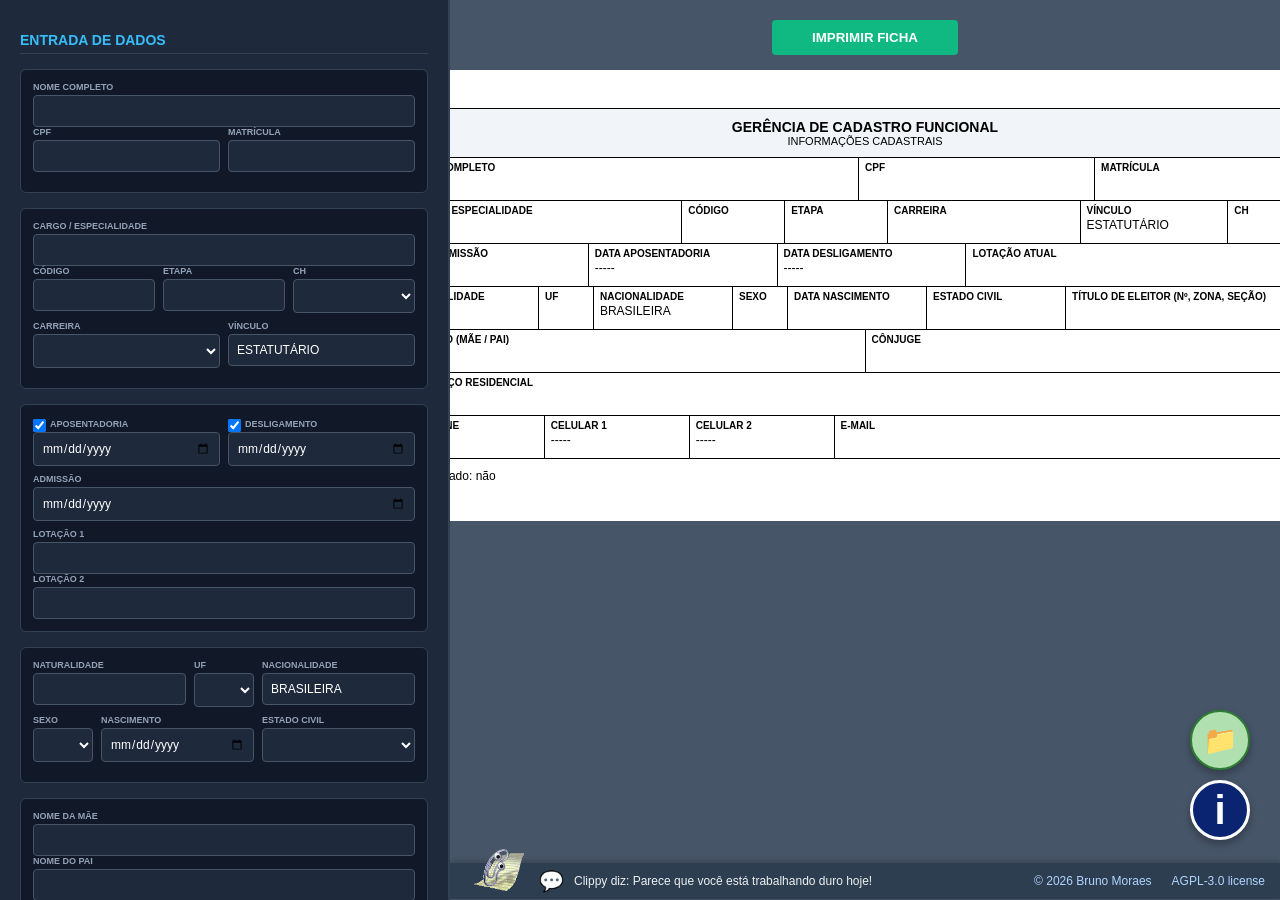
<file: ficha-cadastral.html>
<!DOCTYPE html>
<html lang="pt-br">
<head>
    <meta charset="UTF-8">
    <meta name="viewport" content="width=device-width, initial-scale=1.0">
    <title>Cadastro Funcional</title>
    <style> 
        /* ========== SEUS ESTILOS ORIGINAIS (NÃO ALTERADOS) ========== */
        * { box-sizing: border-box; font-family: 'Segoe UI', sans-serif; }
        
        body { 
            margin: 0; 
            display: flex; 
            flex-wrap: wrap; 
            height: 100vh; 
            background: #0f172a; 
            color: white; 
            overflow: hidden; 
        }

        /* COLUNA DE ENTRADA */
        .sidebar { 
            width: 100%; 
            max-width: 450px; 
            background: #1e293b; 
            padding: 20px; 
            overflow-y: auto; 
            border-right: 2px solid #334155; 
            height: 100%; 
        }
        
        .sidebar h2 { 
            font-size: 14px; 
            color: #38bdf8; 
            margin-bottom: 15px; 
            border-bottom: 1px solid #334155; 
            padding-bottom: 5px; 
        }
        
        .bloco { 
            background: #111827; 
            padding: 12px; 
            border-radius: 6px; 
            margin-bottom: 15px; 
            border: 1px solid #334155; 
        }
        
        .linha { 
            display: flex; 
            gap: 8px; 
            margin-bottom: 8px; 
        }
        
        .campo { 
            display: flex; 
            flex-direction: column; 
            flex: 1; 
        }
        
        .campo label { 
            font-size: 9px; 
            color: #94a3b8; 
            font-weight: bold; 
            margin-bottom: 3px; 
            text-transform: uppercase; 
        }
        
        input, select { 
            padding: 8px; 
            background: #1e293b; 
            border: 1px solid #475569; 
            color: white; 
            border-radius: 4px; 
            font-size: 12px; 
            width: 100%; 
            outline: none; 
        }
        
        input:focus, select:focus { border-color: #38bdf8; }
        input:disabled, select:disabled { opacity: 0.5; cursor: not-allowed; }

        /* NOVO ESTILO PARA MENSAGENS DE ERRO */
        .erro-msg {
            color: #ff6b6b;
            font-size: 9px;
            font-weight: bold;
            white-space: nowrap;
        }

        /* Checkbox personalizado simples */
        .checkbox-group {
            display: flex;
            align-items: center;
            gap: 4px;
            margin-top: 2px;
        }
        .checkbox-group input[type="checkbox"] {
            width: auto;
            margin: 0;
        }
        .checkbox-group label {
            font-size: 9px;
            color: #94a3b8;
            text-transform: uppercase;
        }

        /* ÁREA DA FICHA */
        .preview { 
            flex: 1; 
            min-width: 400px; 
            padding-bottom: 1px; 
            padding-top: 20px;
            background: #475569; 
            overflow: auto; 
            display: flex; 
            flex-direction: column; 
            align-items: center; 
        }
        
        .btn-print { 
            background: #10b981; 
            color: white; 
            border: none; 
            padding: 10px 40px; 
            border-radius: 4px; 
            cursor: pointer; 
            font-weight: bold; 
            margin-bottom: 15px; 
        }

        .ficha { 
            width: 970px/*210mm*/; 
            background: white; 
            padding: 10mm 5mm; 
            color: black; 
            flex-shrink: 0; 
        }
        
        .header-ficha { 
            border: 1px solid black; 
            text-align: center; 
            padding: 10px; 
            background: #f1f5f9; 
        }

        /* FICHA EM FLEXBOX */
        .ficha-grid {
            border: 1px solid black;
            border-top: none;
        }

        .linha-ficha {
            display: flex;
            border-bottom: 1px solid black;
        }

        .linha-ficha:last-child {
            border-bottom: none;
        }

        .celula {
            border-right: 1px solid black;
            padding: 4px 6px;
            min-height: 42px;
            flex: 1;
        }

        .celula:last-child {
            border-right: none;
        }

        .lbl { 
            font-size: 10px; 
            font-weight: bold; 
            text-transform: uppercase; 
            display: block; 
            /*color: #444; */
            margin-bottom: 2px; 
        }
        
        .val { 
            font-size: 12px; 
            font-weight: normal; 
            display: block; 
            white-space: nowrap; 
            overflow: hidden; 
            text-overflow: ellipsis; 
            text-transform: uppercase; 
        }
        
        /* Container para duas lotações */
        .lotacao-container {
            display: flex;
            flex-direction: column;
            gap: 2px;
        }
        
        .lotacao-item {
            font-size: 10px;
            font-weight: normal;
            white-space: nowrap;
            overflow: hidden;
            text-overflow: ellipsis;
            text-transform: uppercase;
        }

        /* Proporções */
        .w-40 { flex: 4; }
        .w-30 { flex: 3; }
        .w-20 { flex: 2; }
        .w-15 { flex: 1.5; }
        .w-10 { flex: 1; }
        .w-5 { flex: 0.5; }
        .w-50 { flex: 5; }
        .w-55 { flex: 5.5; }
        .w-60 { flex: 6; }   /* para lotação expandida */
        .w-80 { flex: 8; }   /* para lotação expandida ao máximo */
        .w-100 { flex: 10; } /* usado para células que ocupam toda a linha */

        /* Célula oculta */
        .hidden-cell { display: none; }

        /* --- RODAPÉ (status bar) – OCUPA TODA A LARGURA DA PREVIEW, FICA COLADO NA BASE --- */
        .status-bar {
            width: 100%;                    /* largura total da .preview */
            margin-left: -20px;              /* compensa o padding da .preview */
            margin-right: -20px;             /* compensa o padding da .preview */
            box-sizing: border-box;          /* padding incluso na largura */
            margin-top: auto;                 /* EMPURRA PARA O FUNDO DO CONTAINER FLEX */
            background: #2d3e50;
            color: #ecf0f1;
            display: flex;
            align-items: center;
            justify-content: space-between;
            padding: 8px 15px;
            border-radius: 0;                /* sem bordas arredondadas, reto como na imagem */
            box-shadow: 0 -2px 5px rgba(0,0,0,0.2);
            flex-shrink: 0;
        }
        .clippy-area {
            display: flex;
            align-items: center;
            gap: 10px;
			padding-left: 74px;
			position: relative;
        }
        /* NOVO: botão para trocar frase do clippy */
        .clippy-refresh {
            background: none;
            border: none;
            cursor: pointer;
            font-size: 20px;
            padding: 0;
            line-height: 1;
            color: inherit;
        }
        .clippy-refresh:hover {
            transform: scale(1.2);
        }
        .clippy-img {
			position: absolute;
			bottom: 0px;
			left: 0px;
            width: 64px;
            height: auto;
            object-fit: contain;
        }
		#frase-clippy {
			font-size: 12px;
		}
        .copyright {
            display: flex;
            gap: 20px;
        }
        .copyright a {
            color: #b0d4ff;
            text-decoration: none;
            font-size: 12px;
        }
        .copyright a:hover {
            text-decoration: underline;
        }

        /* --- Responsividade do rodapé para telas pequenas --- */
        @media (max-width: 600px) {
            .status-bar {
                flex-direction: column;
                align-items: center;
                text-align: center;
                gap: 10px;
                padding: 10px;
            }
            .clippy-area {
                justify-content: center;
                width: 100%;
            }
            .copyright {
                justify-content: center;
                width: 100%;
            }
        }

        @media (max-width: 1000px) {
            body { overflow-y: auto; }
            .sidebar { max-width: 100%; height: auto; border-right: none; }
            .ficha { transform: scale(0.8); transform-origin: top center; }
        }

        @media print {
            .sidebar, .btn-print, .floating-btn, .floating-btn-info, .modal-overlay, .notification, .status-bar { display: none !important; }
            body { background: white; }
            .preview { background: white; }
            .ficha { width: 100%; padding: 5mm; transform: none; }
        }

        /* Botões flutuantes */
        .floating-btn {
            position: fixed;
            bottom: 130px;
            right: 30px;
            width: 60px;
            height: 60px;
            border-radius: 50%;
            background: #b0e0b0; /* pastel */
            border: 2px solid #2e7d32;
            color: #1e3a2f;
            font-size: 28px;
            cursor: pointer;
            box-shadow: 0 4px 8px rgba(0,0,0,0.3);
            display: flex;
            align-items: center;
            justify-content: center;
            z-index: 1000;
            transition: transform 0.2s;
            user-select: none;
        }
        .floating-btn:hover {
            transform: scale(1.1);
            background: #a5d6a5;
        }

        /* Botão de informação com "i" estiloso */
        .floating-btn-info {
            position: fixed;
            bottom: 60px;
            right: 30px;
            width: 60px;
            height: 60px;
            border-radius: 50%;
            background: #0a2472;       /* azul escuro */
            border: 3px solid white;
            color: white;
            font-family: 'Arial Black', 'Arial', sans-serif;
            font-size: 40px;
            font-weight: bold;
            cursor: pointer;
            box-shadow: 0 4px 8px rgba(0,0,0,0.3);
            display: flex;
            align-items: center;
            justify-content: center;
            z-index: 1000;
            transition: transform 0.2s;
            line-height: 1;
            user-select: none;
        }
        .floating-btn-info:hover {
            transform: scale(1.1);
            background: #1e3a8a;
        }

        /* Modal estilo WinXP */
        .modal-overlay {
            display: none;
            position: fixed;
            top: 0; left: 0; width: 100%; height: 100%;
            background: rgba(0,0,0,0.5);
            align-items: center;
            justify-content: center;
            z-index: 2000;
        }
        .modal-winxp {
            background: #ece9d8;
            border: 3px solid #0a2472;
            border-radius: 8px 8px 5px 5px;
            width: 400px;
            box-shadow: 5px 5px 15px rgba(0,0,0,0.5);
            font-family: 'Segoe UI', 'Tahoma', sans-serif;
        }
        .modal-title {
            background: #0a2472;
            color: white;
            padding: 6px 10px;
            font-weight: bold;
            font-size: 14px;
            display: flex;
            justify-content: space-between;
            align-items: center;
        }
        .modal-title .window-controls {
            display: flex;
            gap: 4px;
        }
        .modal-title button {
            background: #c0c0c0;
            border: 1px solid #ffffff;
            border-right-color: #404040;
            border-bottom-color: #404040;
            color: black;
            font-weight: bold;
            cursor: pointer;
            padding: 0 6px;
            border-radius: 3px;
            min-width: 20px;
            font-size: 12px;
        }
        .modal-title button:active {
            border: 1px solid #404040;
            border-right-color: #ffffff;
            border-bottom-color: #ffffff;
        }
        .modal-content {
            padding: 20px;
            color: black;
            text-align: center;
        }
        .modal-content button {
            background: #d4d0c8;
            border: 2px solid #ffffff;
            border-right-color: #404040;
            border-bottom-color: #404040;
            padding: 8px 20px;
            font-weight: bold;
            cursor: pointer;
            margin: 10px;
            min-width: 150px;
        }
        .modal-content button:active {
            border: 2px solid #404040;
            border-right-color: #ffffff;
            border-bottom-color: #ffffff;
        }

        /* Notificação estilo WinXP */
        .notification {
            position: fixed;
            top: 20px;
            left: 20px;
            background: #f2e9c7;
            border: 2px solid #0a2472;
            border-radius: 5px;
            padding: 12px 20px;
            color: #000;
            font-weight: bold;
            box-shadow: 3px 3px 8px rgba(0,0,0,0.3);
            z-index: 3000;
            display: none;
            align-items: center;
            gap: 10px;
            font-size: 14px;
        }
        .notification::before {
            content: "ℹ️";
            font-size: 18px;
        }

        /* ========== NOVOS ESTILOS DA TELA DE LOGIN (APENAS ADICIONADOS) ========== */
        .login-overlay {
            position: fixed;
            top: 0;
            left: 0;
            width: 100%;
            height: 100%;
            background: linear-gradient(135deg, #667eea 0%, #764ba2 100%);
            display: flex;
            align-items: center;
            justify-content: center;
            z-index: 10000;
            backdrop-filter: blur(5px);
        }
        .login-card {
            background: rgba(255, 255, 255, 0.9);
            backdrop-filter: blur(10px);
            border-radius: 20px;
            box-shadow: 0 20px 40px rgba(0, 0, 0, 0.3);
            padding: 40px;
            width: 100%;
            max-width: 400px;
            text-align: center;
            animation: fadeIn 0.5s ease-out;
        }
        @keyframes fadeIn {
            from { opacity: 0; transform: translateY(-20px); }
            to { opacity: 1; transform: translateY(0); }
        }
        .login-card h1 {
            color: #666;
            font-size: 28px;
            margin-bottom: 10px;
            font-weight: 600;
        }
        .login-card p {
            color: #666;
            margin-bottom: 30px;
            font-size: 14px;
        }
        .login-input {
            width: 100%;
            padding: 15px 20px;
            margin-bottom: 20px;
            border: none;
            border-radius: 50px;
            background: #f0f0f0;
            font-size: 16px;
            transition: all 0.3s;
            outline: none;
            box-shadow: inset 0 2px 5px rgba(0,0,0,0.1);
            color: #333; /* COR DO TEXTO DIGITADO AGORA É ESCURA */
        }
        .login-input::placeholder {
            color: #999; /* COR DO PLACEHOLDER MAIS SUAVE */
        }
        .login-input:focus {
            background: #fff;
            box-shadow: 0 0 0 3px rgba(102, 126, 234, 0.3);
        }
        .login-btn {
            width: 100%;
            padding: 15px;
            border: none;
            border-radius: 50px;
            background: linear-gradient(135deg, #667eea 0%, #764ba2 100%);
            color: white;
            font-size: 18px;
            font-weight: bold;
            cursor: pointer;
            transition: transform 0.2s, box-shadow 0.2s;
            box-shadow: 0 5px 15px rgba(102, 126, 234, 0.4);
        }
        .login-btn:hover {
            transform: translateY(-2px);
            box-shadow: 0 8px 20px rgba(102, 126, 234, 0.6);
        }
        .login-btn:active {
            transform: translateY(0);
        }
        .login-error {
            color: #e74c3c;
            margin-top: 15px;
            font-size: 14px;
            min-height: 20px;
        }

        /* RESPONSIVIDADE DA TELA DE LOGIN PARA TELAS PEQUENAS */
        @media (max-width: 480px) {
            .login-card {
                padding: 30px 20px;
                margin: 0 15px;
            }
            .login-input {
                padding: 12px 15px;
                margin-bottom: 15px;
            }
            .login-btn {
                padding: 12px;
            }
        }
    </style>
</head>
<body>

<!-- ========== TELA DE LOGIN (NOVO) ========== -->
<div id="loginOverlay" class="login-overlay">
    <div class="login-card">
        <h1>Bem-vindo</h1>
        <p>Faça login para acessar o sistema</p>
        <input type="text" id="loginUser" class="login-input" placeholder="Usuário" autofocus>
        <input type="password" id="loginPass" class="login-input" placeholder="Senha" onkeypress="if(event.key==='Enter') fazerLogin()">
        <button class="login-btn" onclick="fazerLogin()">Entrar</button>
        <div id="loginError" class="login-error"></div>
    </div>
</div>

<div class="sidebar">
    <h2>ENTRADA DE DADOS</h2>

    <!-- IDENTIFICAÇÃO -->
    <div class="bloco">
        <div class="campo"><label>Nome Completo</label><input type="text" id="i-nome" oninput="atualizarFicha()"></div>
        <div class="linha">
            <!-- CAMPO CPF MODIFICADO -->
            <div class="campo">
                <div style="display: flex; align-items: center; gap: 5px; flex-wrap: wrap;">
                    <label>CPF</label>
                    <span class="erro-msg" id="erro-cpf"></span>
                </div>
                <input type="text" id="i-cpf" oninput="onInputCPF(event)" onblur="onBlurCPF()" onfocus="onFocusCPF()">
            </div>
            <!-- CAMPO MATRÍCULA MODIFICADO -->
            <div class="campo">
                <div style="display: flex; align-items: center; gap: 5px; flex-wrap: wrap;">
                    <label>Matrícula</label>
                    <span class="erro-msg" id="erro-mat"></span>
                </div>
                <input type="text" id="i-mat" oninput="onInputMat(event)" onblur="onBlurMat()" onfocus="onFocusMat()">
            </div>
        </div>
    </div>

    <!-- CARGO E CARREIRA -->
    <div class="bloco">
        <div class="campo"><label>Cargo / Especialidade</label><input type="text" id="i-cargo" oninput="atualizarFicha()"></div>
        <div class="linha">
            <div class="campo"><label>Código</label><input type="text" id="i-cod" oninput="atualizarFicha()"></div>
            <div class="campo"><label>Etapa</label><input type="text" id="i-etapa" oninput="atualizarFicha()"></div>
            <div class="campo"><label>CH</label>
                <select id="i-ch" onchange="atualizarFicha()">
                    <option value=""></option><option value="20H">20H</option><option value="30H">30H</option><option value="40H">40H</option>
                </select>
            </div>
        </div>
        <div class="linha">
            <div class="campo"><label>Carreira</label>
                <select id="i-carreira" onchange="atualizarFicha()">
                    <option value=""></option>
                    <option value="MAGISTÉRIO PÚBLICO DO DF">MAGISTÉRIO PÚBLICO DO DF</option>
                    <option value="ASSISTÊNCIA À EDUCAÇÃO DO DF">ASSISTÊNCIA À EDUCAÇÃO DO DF</option>
                </select>
            </div>
            <div class="campo"><label>Vínculo</label><input type="text" id="i-vinculo" value="ESTATUTÁRIO" onclick="this.value=''" onblur="if(this.value=='') this.value='ESTATUTÁRIO'" oninput="atualizarFicha()"></div>
        </div>
    </div>

    <!-- DATAS E LOTAÇÃO (AGORA COM 2 CAMPOS E CHECKBOXES) -->
    <div class="bloco">
        <div class="linha">
            <div class="campo">
                <div class="checkbox-group">
                    <input type="checkbox" id="chk-apo" checked onchange="atualizarFicha()">
                    <label for="chk-apo">Aposentadoria</label>
                </div>
                <input type="date" id="i-apo" onchange="atualizarFicha()">
            </div>
            <div class="campo">
                <div class="checkbox-group">
                    <input type="checkbox" id="chk-des" checked onchange="atualizarFicha()">
                    <label for="chk-des">Desligamento</label>
                </div>
                <input type="date" id="i-des" onchange="atualizarFicha()">
            </div>
        </div>
        <div class="linha">
            <div class="campo"><label>Admissão</label><input type="date" id="i-adm" onchange="atualizarFicha()"></div>
        </div>
        <div class="campo"><label>Lotação 1</label><input type="text" id="i-lot1" oninput="atualizarFicha()"></div>
        <div class="campo"><label>Lotação 2</label><input type="text" id="i-lot2" oninput="atualizarFicha()"></div>
    </div>

    <!-- ORIGEM E PESSOAL -->
    <div class="bloco">
        <div class="linha">
            <div class="campo"><label>Naturalidade</label><input type="text" id="i-nat" oninput="atualizarFicha()"></div>
            <div class="campo" style="flex:0 0 60px"><label>UF</label>
                <select id="i-uf-nat" onchange="atualizarFicha()">
                    <option value=""></option><option value="AC">AC</option><option value="AL">AL</option><option value="AP">AP</option>
                    <option value="AM">AM</option><option value="BA">BA</option><option value="CE">CE</option><option value="DF">DF</option>
                    <option value="ES">ES</option><option value="GO">GO</option><option value="MA">MA</option><option value="MT">MT</option>
                    <option value="MS">MS</option><option value="MG">MG</option><option value="PA">PA</option><option value="PB">PB</option>
                    <option value="PR">PR</option><option value="PE">PE</option><option value="PI">PI</option><option value="RJ">RJ</option>
                    <option value="RN">RN</option><option value="RS">RS</option><option value="RO">RO</option><option value="RR">RR</option>
                    <option value="SC">SC</option><option value="SP">SP</option><option value="SE">SE</option><option value="TO">TO</option>
                </select>
            </div>
            <div class="campo"><label>Nacionalidade</label><input type="text" id="i-nacionalidade" value="BRASILEIRA" onclick="this.value=''" onblur="if(this.value=='') this.value='BRASILEIRA'" oninput="atualizarFicha()"></div>
        </div>
        <div class="linha">
            <div class="campo" style="flex:0 0 60px"><label>Sexo</label>
                <select id="i-sexo" onchange="atualizarFicha()">
                    <option value=""></option><option value="M">M</option><option value="F">F</option>
                </select>
            </div>
            <div class="campo"><label>Nascimento</label><input type="date" id="i-nasc" onchange="atualizarFicha()"></div>
            <div class="campo"><label>Estado Civil</label>
                <select id="i-ecivil" onchange="atualizarFicha()">
                    <option value=""></option><option value="SOLTEIRO">SOLTEIRO</option><option value="CASADO">CASADO</option>
                    <option value="DIVORCIADO">DIVORCIADO</option><option value="SEPARADO JUDICIALMENTE">SEPARADO JUDICIALMENTE</option>
                    <option value="VIÚVO">VIÚVO</option><option value="UNIÃO ESTÁVEL">UNIÃO ESTÁVEL</option>
                </select>
            </div>
        </div>
    </div>

    <!-- FILIAÇÃO E CÔNJUGE -->
    <div class="bloco">
        <div class="campo"><label>Nome da Mãe</label><input type="text" id="i-mae" oninput="atualizarFicha()"></div>
        <div class="campo"><label>Nome do Pai</label><input type="text" id="i-pai" oninput="atualizarFicha()"></div>
        <div class="campo"><label>Nome do Cônjuge</label><input type="text" id="i-conjuge" oninput="atualizarFicha()"></div>
    </div>

    <!-- TÍTULO DE ELEITOR -->
    <div class="bloco">
        <label style="font-size:10px; color:#38bdf8;">TÍTULO DE ELEITOR</label>
        <div class="linha">
            <div class="campo"><label>Número</label><input type="text" id="i-t-num" oninput="atualizarFicha()"></div>
            <div class="campo"><label>Zona</label><input type="text" id="i-t-zona" oninput="atualizarFicha()"></div>
            <div class="campo"><label>Seção</label><input type="text" id="i-t-sec" oninput="atualizarFicha()"></div>
        </div>
    </div>

    <!-- ENDEREÇO -->
    <div class="bloco">
        <div class="campo"><label>Logradouro / Nº</label><input type="text" id="i-rua" oninput="atualizarFicha()"></div>
        <div class="campo"><label>Complemento</label><input type="text" id="i-comp" oninput="atualizarFicha()"></div>
        <div class="linha">
            <div class="campo"><label>Bairro</label><input type="text" id="i-bairro" oninput="atualizarFicha()"></div>
            <div class="campo"><label>Cidade</label><input type="text" id="i-cid" oninput="atualizarFicha()"></div>
        </div>
        <div class="linha">
            <div class="campo" style="flex:0 0 60px"><label>UF</label>
                <select id="i-uf-end" onchange="atualizarFicha()">
                    <option value=""></option><option value="AC">AC</option><option value="AL">AL</option><option value="AP">AP</option>
                    <option value="AM">AM</option><option value="BA">BA</option><option value="CE">CE</option><option value="DF">DF</option>
                    <option value="ES">ES</option><option value="GO">GO</option><option value="MA">MA</option><option value="MT">MT</option>
                    <option value="MS">MS</option><option value="MG">MG</option><option value="PA">PA</option><option value="PB">PB</option>
                    <option value="PR">PR</option><option value="PE">PE</option><option value="PI">PI</option><option value="RJ">RJ</option>
                    <option value="RN">RN</option><option value="RS">RS</option><option value="RO">RO</option><option value="RR">RR</option>
                    <option value="SC">SC</option><option value="SP">SP</option><option value="SE">SE</option><option value="TO">TO</option>
                </select>
            </div>
            <!-- CAMPO CEP MODIFICADO -->
            <div class="campo">
                <div style="display: flex; align-items: center; gap: 5px; flex-wrap: wrap;">
                    <label>CEP</label>
                    <span class="erro-msg" id="erro-cep"></span>
                </div>
                <input type="text" id="i-cep" oninput="onInputCEP(event)" onblur="onBlurCEP()" onfocus="onFocusCEP()">
            </div>
        </div>
    </div>

    <!-- CONTATOS -->
    <div class="bloco">
        <div class="linha">
            <div class="campo"><label>Telefone</label><input type="text" id="i-tel" oninput="atualizarFicha()"></div>
            <div class="campo"><label>Celular 1</label><input type="text" id="i-cel1" oninput="atualizarFicha()"></div>
            <div class="campo"><label>Celular 2</label><input type="text" id="i-cel2" oninput="atualizarFicha()"></div>
        </div>
        <div class="campo"><label>E-mail</label><input type="text" id="i-mail" oninput="this.value=this.value.toLowerCase(); atualizarFicha()"></div>
    </div>
</div>

<div class="preview">
    <button class="btn-print" onclick="window.print()">IMPRIMIR FICHA</button>
    <div class="ficha">
        <div class="header-ficha">
            <div style="font-size:14px; font-weight:bold">GERÊNCIA DE CADASTRO FUNCIONAL</div>
            <div style="font-size:11px">INFORMAÇÕES CADASTRAIS</div>
        </div>
        
        <div class="ficha-grid">
            <!-- LINHA 1 -->
            <div class="linha-ficha">
                <div class="celula w-40"><span class="lbl">NOME COMPLETO</span><span class="val" id="v-nome"></span></div>
                <div class="celula w-20"><span class="lbl">CPF</span><span class="val" id="v-cpf"></span></div>
                <div class="celula w-20"><span class="lbl">MATRÍCULA</span><span class="val" id="v-mat"></span></div>
            </div>

            <!-- LINHA 2 -->
            <div class="linha-ficha">
                <div class="celula w-30"><span class="lbl">CARGO / ESPECIALIDADE</span><span class="val" id="v-cargo"></span></div>
                <div class="celula w-10"><span class="lbl">CÓDIGO</span><span class="val" id="v-cod"></span></div>
                <div class="celula w-10"><span class="lbl">ETAPA</span><span class="val" id="v-etapa"></span></div>
                <div class="celula w-20"><span class="lbl">CARREIRA</span><span class="val" id="v-carreira"></span></div>
                <div class="celula w-15"><span class="lbl">VÍNCULO</span><span class="val" id="v-vinculo"></span></div>
                <div class="celula w-10"><span class="lbl">CH</span><span class="val" id="v-ch"></span></div>
            </div>

            <!-- LINHA 3 (datas e lotação) -->
            <div class="linha-ficha">
                <div class="celula w-20" id="cell-adm"><span class="lbl">DATA ADMISSÃO</span><span class="val" id="v-adm"></span></div>
                <div class="celula w-20" id="cell-apo"><span class="lbl">DATA APOSENTADORIA</span><span class="val" id="v-apo"></span></div>
                <div class="celula w-20" id="cell-des"><span class="lbl">DATA DESLIGAMENTO</span><span class="val" id="v-des"></span></div>
                <div class="celula w-40" id="cell-lot">
                    <span class="lbl">LOTAÇÃO ATUAL</span>
                    <div class="lotacao-container" id="lotacao-container"></div>
                </div>
            </div>

            <!-- LINHA 4: NATURALIDADE, UF, NACIONALIDADE, SEXO, NASCIMENTO, ESTADO CIVIL, TÍTULO -->
            <div class="linha-ficha">
                <div class="celula w-15"><span class="lbl">NATURALIDADE</span><span class="val" id="v-nat"></span></div>
                <div class="celula w-5"><span class="lbl">UF</span><span class="val" id="v-uf-nat"></span></div>
                <div class="celula w-15"><span class="lbl">NACIONALIDADE</span><span class="val" id="v-nacionalidade"></span></div>
                <div class="celula w-5"><span class="lbl">SEXO</span><span class="val" id="v-sexo"></span></div>
                <div class="celula w-15"><span class="lbl">DATA NASCIMENTO</span><span class="val" id="v-nasc"></span></div>
                <div class="celula w-15"><span class="lbl">ESTADO CIVIL</span><span class="val" id="v-ecivil"></span></div>
                <div class="celula w-30"><span class="lbl">TÍTULO DE ELEITOR (Nº, ZONA, SEÇÃO)</span><span class="val" id="v-titulo"></span></div>
            </div>

            <!-- LINHA 5: FILIAÇÃO (MÃE / PAI) e CÔNJUGE (na mesma linha) -->
            <div class="linha-ficha">
                <div class="celula w-50"><span class="lbl">FILIAÇÃO (MÃE / PAI)</span><span class="val" id="v-filiacao"></span></div>
                <div class="celula w-50"><span class="lbl">CÔNJUGE</span><span class="val" id="v-conjuge"></span></div>
            </div>

            <!-- LINHA 6: ENDEREÇO -->
            <div class="linha-ficha">
                <div class="celula"><span class="lbl">ENDEREÇO RESIDENCIAL</span><span class="val" id="v-endereco"></span></div>
            </div>

            <!-- LINHA 7: CONTATOS -->
            <div class="linha-ficha">
                <div class="celula w-15"><span class="lbl">TELEFONE</span><span class="val" id="v-tel"></span></div>
                <div class="celula w-15"><span class="lbl">CELULAR 1</span><span class="val" id="v-cel1"></span></div>
                <div class="celula w-15"><span class="lbl">CELULAR 2</span><span class="val" id="v-cel2"></span></div>
                <div class="celula w-55"><span class="lbl">E-MAIL</span><span class="val" id="v-mail" style="text-transform:lowercase"></span></div>
            </div>
        </div>

        <!-- INFORMAÇÃO READAPTADO (fora da grade) -->
        <div style="margin-top: 10px; font-size: 12px; color: black; text-align: left;">
            *Readaptado: <span id="v-readaptado"></span>
        </div>
        <!-- Mensagem de estado civil / cônjuge (só aparece quando necessário) -->
        <div id="estado-civil-msg" style="font-size: 12px; color: black; text-align: left;"></div>
    </div>

    <!-- RODAPÉ -->
    <div class="status-bar">
        <div class="clippy-area">
            <img id="clippy-img" src="imagens/clippy-13.gif" alt="Clippy" class="clippy-img">
            <!-- botão para trocar frase do clippy -->
            <button class="clippy-refresh" onclick="carregarFraseClippy()">💬</button>
            <span id="frase-clippy">Clippy diz: a vida é belá</span>
        </div>
        <div class="copyright">
            <a href="https://bmfolio.web.app/" title="" target="_blank" rel="noopener noreferrer">
                <span>© <span id="ano-atual">2025</span> Bruno Moraes</span>
            </a>
            <a href="licenca-agplv3.html" title="Visualizar licença AGPLv3" target="_blank" rel="noopener noreferrer">AGPL-3.0 license</a>
        </div>
    </div>
</div>

<!-- Botão flutuante para carregar arquivo -->
<div class="floating-btn" id="floatingBtn" onclick="abrirModal()">📁</div>

<!-- Botão flutuante para informações com "i" estiloso -->
<div class="floating-btn-info" id="infoBtn" onclick="abrirModalInfo()">i</div>

<!-- Modal estilo WinXP para carregar arquivo -->
<div class="modal-overlay" id="modalOverlay" onclick="if(event.target===this) fecharModal()">
    <div class="modal-winxp">
        <div class="modal-title">
            <span>Carregar Arquivo</span>
            <div class="window-controls">
                <button onclick="return false;">─</button>
                <button onclick="return false;">□</button>
                <button onclick="fecharModal()">✕</button>
            </div>
        </div>
        <div class="modal-content">
            <p>Clique no botão abaixo e selecione o arquivo .txt</p>
            <button id="btnCarregarModal">Carregar Arquivo</button>
            <br>
            <button onclick="fecharModal()">Cancelar</button>
        </div>
    </div>
</div>

<!-- Modal estilo WinXP para informações -->
<div class="modal-overlay" id="modalInfoOverlay" onclick="if(event.target===this) fecharModalInfo()">
    <div class="modal-winxp">
        <div class="modal-title">
            <span>Informações</span>
            <div class="window-controls">
                <button onclick="return false;">─</button>
                <button onclick="return false;">□</button>
                <button onclick="fecharModalInfo()">✕</button>
            </div>
        </div>
        <div class="modal-content">
            <p style="text-align: left; font-size: 13px;">
                <strong>Como as informações são armazenadas?</strong><br><br>
                Todos os dados inseridos permanecem apenas no seu navegador.<br>
                Nenhuma informação é enviada a servidores externos.<br>
            </p>
            <button onclick="fecharModalInfo()">Fechar</button>
        </div>
    </div>
</div>

<!-- Input file oculto para ser disparado pelo botão -->
<input type="file" id="fileInput" accept=".txt" style="display: none;">

<!-- Notificação estilo WinXP -->
<div class="notification" id="notification"></div>

<script>
    const usuarios = [
		{ login: "gecaf2026", senha: "Br@sil13" },
        { login: "fulano", senha: "Br@sil13" },
        { login: "beltrano", senha: "Br@sil13" },
        { login: "ciclano", senha: "Br@sil13" }
    ];

    function fazerLogin() {
        const user = document.getElementById('loginUser').value.trim();
        const pass = document.getElementById('loginPass').value.trim();
        const errorDiv = document.getElementById('loginError');

        const encontrado = usuarios.find(u => u.login === user && u.senha === pass);

        if (encontrado) {
            sessionStorage.setItem('logado', 'true');
            document.getElementById('loginOverlay').style.display = 'none';
            errorDiv.innerText = '';
        } else {
            errorDiv.innerText = 'Usuário ou senha inválidos';
        }
    }

    // Desativa a tela de login – sempre oculta o overlay
    (function verificarLogin() {
        document.getElementById('loginOverlay').style.display = 'none';
    })();

    function formatarData(data) {
        if (!data) return '';
        const partes = data.split('-');
        if (partes.length === 3) {
            return `${partes[2]}/${partes[1]}/${partes[0]}`;
        }
        return '';
    }

    function atualizarFicha() {
        const get = id => document.getElementById(id).value.toUpperCase();
        
        document.getElementById('v-nome').innerText = get('i-nome');
        document.getElementById('v-cpf').innerText = get('i-cpf');
        document.getElementById('v-mat').innerText = get('i-mat');

        document.getElementById('v-cargo').innerText = get('i-cargo');
        document.getElementById('v-cod').innerText = get('i-cod');
        document.getElementById('v-etapa').innerText = get('i-etapa');
        document.getElementById('v-carreira').innerText = get('i-carreira');
        document.getElementById('v-vinculo').innerText = get('i-vinculo') || 'ESTATUTÁRIO';
        document.getElementById('v-ch').innerText = get('i-ch');

        document.getElementById('v-adm').innerText = formatarData(document.getElementById('i-adm').value);
        
        const chkApo = document.getElementById('chk-apo').checked;
        const chkDes = document.getElementById('chk-des').checked;
        
        document.getElementById('i-apo').disabled = !chkApo;
        document.getElementById('i-des').disabled = !chkDes;
        
        if (chkApo) {
            document.getElementById('v-apo').innerText = formatarData(document.getElementById('i-apo').value) || '-----';
        } else {
            document.getElementById('v-apo').innerText = '';
        }
        
        if (chkDes) {
            document.getElementById('v-des').innerText = formatarData(document.getElementById('i-des').value) || '-----';
        } else {
            document.getElementById('v-des').innerText = '';
        }
        
        const lot1 = get('i-lot1');
        const lot2 = get('i-lot2');
        const container = document.getElementById('lotacao-container');
        container.innerHTML = '';
        if (lot1) {
            const d1 = document.createElement('div');
            d1.className = 'lotacao-item';
            d1.innerText = lot1;
            container.appendChild(d1);
        }
        if (lot2 && lot2 !== lot1) {
            const d2 = document.createElement('div');
            d2.className = 'lotacao-item';
            d2.innerText = lot2;
            container.appendChild(d2);
        }

        const cellApo = document.getElementById('cell-apo');
        const cellDes = document.getElementById('cell-des');
        const cellLot = document.getElementById('cell-lot');

        if (chkApo) {
            cellApo.classList.remove('hidden-cell');
        } else {
            cellApo.classList.add('hidden-cell');
        }
        if (chkDes) {
            cellDes.classList.remove('hidden-cell');
        } else {
            cellDes.classList.add('hidden-cell');
        }

        cellLot.classList.remove('w-40', 'w-60', 'w-80');
        if (!chkApo && !chkDes) {
            cellLot.classList.add('w-80');
        } else if (!chkApo || !chkDes) {
            cellLot.classList.add('w-60');
        } else {
            cellLot.classList.add('w-40');
        }

        document.getElementById('v-nat').innerText = get('i-nat');
        document.getElementById('v-uf-nat').innerText = get('i-uf-nat');
        document.getElementById('v-nacionalidade').innerText = get('i-nacionalidade') || 'BRASILEIRA';
        document.getElementById('v-sexo').innerText = get('i-sexo');
        document.getElementById('v-nasc').innerText = formatarData(document.getElementById('i-nasc').value);
        document.getElementById('v-ecivil').innerText = get('i-ecivil');

        const titulos = [get('i-t-num'), get('i-t-zona'), get('i-t-sec')].filter(t => t);
        document.getElementById('v-titulo').innerText = titulos.join(' / ');

        const mae = get('i-mae');
        const pai = get('i-pai');
        document.getElementById('v-filiacao').innerText = mae + (mae && pai ? ' / ' : '') + pai;

        const estadoCivil = get('i-ecivil');
        const conjugeInput = document.getElementById('i-conjuge').value.toUpperCase();
        const conjugeVazio = conjugeInput.trim() === '';

        let conjugeExibido = conjugeInput;
        const estadosSemConjuge = ['VIÚVO', 'SEPARADO JUDICIALMENTE', 'DIVORCIADO'];
        if (estadosSemConjuge.includes(estadoCivil) && conjugeVazio) {
            conjugeExibido = '-----';
        }
        document.getElementById('v-conjuge').innerText = conjugeExibido;

        // ===== BLOCO DO ENDEREÇO MODIFICADO (com CEP prefixado) =====
        let endParts = [
            document.getElementById('i-rua').value.toUpperCase(),
            document.getElementById('i-comp').value.toUpperCase(),
            document.getElementById('i-bairro').value.toUpperCase(),
            document.getElementById('i-cid').value.toUpperCase(),
            document.getElementById('i-uf-end').value.toUpperCase()
        ];
        let endString = endParts.filter(e => e).join(' ');
        const cepVal = document.getElementById('i-cep').value; // já está formatado
        if (cepVal) {
            endString += (endString ? ' ' : '') + 'CEP ' + cepVal;
        }
        document.getElementById('v-endereco').innerText = endString;
        // ==========================================================

        document.getElementById('v-tel').innerText = document.getElementById('i-tel').value || '-----';
        document.getElementById('v-cel1').innerText = document.getElementById('i-cel1').value || '-----';
        document.getElementById('v-cel2').innerText = document.getElementById('i-cel2').value || '-----';
        document.getElementById('v-mail').innerText = document.getElementById('i-mail').value.toLowerCase();

        let msg = '';
        if (estadoCivil === 'CASADO' && conjugeVazio) {
            msg = '* Casado sem cônjuge';
        } else if (estadosSemConjuge.includes(estadoCivil) && !conjugeVazio) {
            msg = '* ' + estadoCivil + ' com cônjuge';
        }
        document.getElementById('estado-civil-msg').innerText = msg;
    }

    // Funções para o modal de carregar arquivo
    function abrirModal() {
        document.getElementById('modalOverlay').style.display = 'flex';
    }
    function fecharModal() {
        document.getElementById('modalOverlay').style.display = 'none';
    }

    // Funções para o modal de informações
    function abrirModalInfo() {
        document.getElementById('modalInfoOverlay').style.display = 'flex';
    }
    function fecharModalInfo() {
        document.getElementById('modalInfoOverlay').style.display = 'none';
    }

    function mostrarNotificacao(mensagem) {
        const notif = document.getElementById('notification');
        notif.style.display = 'flex';
        notif.innerText = mensagem;
        setTimeout(() => {
            notif.style.display = 'none';
        }, 4000);
    }

    function converterDataBrParaInput(dataStr) {
        if (!dataStr || dataStr.trim() === '') return '';
        const limpo = dataStr.trim();
        if (limpo.length === 8 && /^\d+$/.test(limpo)) {
            const dia = limpo.substring(0,2);
            const mes = limpo.substring(2,4);
            const ano = limpo.substring(4,8);
            return `${ano}-${mes}-${dia}`;
        }
        return '';
    }

    function normalizarEstadoCivil(valor) {
        if (!valor) return '';
        const str = valor.toUpperCase().trim();
        const semPrefixo = str.replace(/^\d+\s*-\s*/, '');
        if (semPrefixo.includes('SOLTEIRO')) return 'SOLTEIRO';
        if (semPrefixo.includes('CASADO')) return 'CASADO';
        if (semPrefixo.includes('DIVORCIADO')) return 'DIVORCIADO';
        if (semPrefixo.includes('SEPARADO')) return 'SEPARADO JUDICIALMENTE';
        if (semPrefixo.includes('VIÚVO') || semPrefixo.includes('VIUVO')) return 'VIÚVO';
        if (semPrefixo.includes('UNIÃO') || semPrefixo.includes('UNIAO')) return 'UNIÃO ESTÁVEL';
        return '';
    }

    function processarArquivo(file) {
        const reader = new FileReader();
        reader.onload = function(e) {
            const conteudo = e.target.result;
            const linhas = conteudo.split('\n').filter(l => l.trim() !== '');
            if (linhas.length < 2) {
                mostrarNotificacao('Arquivo inválido: precisa de cabeçalho e dados.');
                return;
            }
            const dados = linhas[1].split('|').map(s => s.trim());
            
            if (dados.length < 46) {
                mostrarNotificacao('Arquivo com formato inesperado (número de colunas).');
                return;
            }

            const idx = {
                NOME: 2,
                CPF: 3,
                MATRICULA: 4,
                DENOMINACAO: 5,
                CARGO: 6,
                REF_VERTICAL: 7,
                REF_HORIZONTAL: 8,
                CARGA_HORARIA: 9,
                CARGA_HORARIA_SEC: 10,
                DATA_ADMISSAO: 11,
                DATA_APOSENTADORIA: 12,
                DATA_DESLIGAMENTO: 13,
                LOTACAO: 14,
                LOT_SECUNDARIA: 15,
                NATURALIDADE: 16,
                UF_NASC: 17,
                SEXO: 19,
                DATA_NASCIMENTO: 20,
                ESTADO_CIVIL: 21,
                NOME_MAE: 22,
                NOME_PAI: 23,
                TITULO_NUM: 24,
                ZONA: 25,
                SECAO: 26,
                ENDERECO: 27,
                COMPLEMENTO: 28,
                BAIRRO: 29,
                MUNICIPIO: 30,
                UF_END: 31,
                CEP: 32,
                DDD: 33,
                TELEFONE: 34,
                DDD2: 35,
                TELEFONE2: 36,
                DDD_CEL: 37,
                CELULAR: 38,
                EMAIL: 39,
                CONJUGE: 41,
                READAPTADO: 45
            };

            if (dados[idx.NOME]) document.getElementById('i-nome').value = dados[idx.NOME];
            if (dados[idx.CPF]) document.getElementById('i-cpf').value = dados[idx.CPF];
            if (dados[idx.MATRICULA]) document.getElementById('i-mat').value = dados[idx.MATRICULA];
            if (dados[idx.DENOMINACAO]) document.getElementById('i-cargo').value = dados[idx.DENOMINACAO];
            if (dados[idx.CARGO]) document.getElementById('i-cod').value = dados[idx.CARGO];
            const vertical = dados[idx.REF_VERTICAL] || '';
            const horizontal = dados[idx.REF_HORIZONTAL] || '';
            if (vertical || horizontal) {
                document.getElementById('i-etapa').value = (vertical + (vertical && horizontal ? '-' : '') + horizontal).trim();
            }
            const ch1 = parseInt(dados[idx.CARGA_HORARIA]) || 0;
            const ch2 = parseInt(dados[idx.CARGA_HORARIA_SEC]) || 0;
            const soma = ch1 + ch2;
            const selectCH = document.getElementById('i-ch');
            let opcaoSelecionada = false;
            for (let opt of selectCH.options) {
                if (opt.value === soma + 'H') {
                    selectCH.value = opt.value;
                    opcaoSelecionada = true;
                    break;
                }
            }
            if (!opcaoSelecionada) selectCH.value = '';

            if (dados[idx.DATA_ADMISSAO]) document.getElementById('i-adm').value = converterDataBrParaInput(dados[idx.DATA_ADMISSAO]);
            
            if (dados[idx.DATA_APOSENTADORIA] && dados[idx.DATA_APOSENTADORIA] !== '') {
                document.getElementById('i-apo').value = converterDataBrParaInput(dados[idx.DATA_APOSENTADORIA]);
                document.getElementById('chk-apo').checked = true;
            } else {
                document.getElementById('i-apo').value = '';
                document.getElementById('chk-apo').checked = false;
            }
            
            if (dados[idx.DATA_DESLIGAMENTO] && dados[idx.DATA_DESLIGAMENTO] !== '') {
                document.getElementById('i-des').value = converterDataBrParaInput(dados[idx.DATA_DESLIGAMENTO]);
                document.getElementById('chk-des').checked = true;
            } else {
                document.getElementById('i-des').value = '';
                document.getElementById('chk-des').checked = false;
            }

            if (dados[idx.LOTACAO]) document.getElementById('i-lot1').value = dados[idx.LOTACAO];
            if (dados[idx.LOT_SECUNDARIA]) document.getElementById('i-lot2').value = dados[idx.LOT_SECUNDARIA];
            if (dados[idx.NATURALIDADE]) document.getElementById('i-nat').value = dados[idx.NATURALIDADE];
            if (dados[idx.UF_NASC]) document.getElementById('i-uf-nat').value = dados[idx.UF_NASC];
            if (dados[idx.SEXO]) {
                const sexoVal = dados[idx.SEXO].trim();
                if (sexoVal === '1') document.getElementById('i-sexo').value = 'M';
                else if (sexoVal === '2') document.getElementById('i-sexo').value = 'F';
                else document.getElementById('i-sexo').value = '';
            }
            if (dados[idx.DATA_NASCIMENTO]) document.getElementById('i-nasc').value = converterDataBrParaInput(dados[idx.DATA_NASCIMENTO]);
            if (dados[idx.ESTADO_CIVIL]) {
                const ec = normalizarEstadoCivil(dados[idx.ESTADO_CIVIL]);
                if (ec) document.getElementById('i-ecivil').value = ec;
            }
            if (dados[idx.NOME_MAE]) document.getElementById('i-mae').value = dados[idx.NOME_MAE];
            if (dados[idx.NOME_PAI]) document.getElementById('i-pai').value = dados[idx.NOME_PAI];
            if (dados[idx.CONJUGE]) document.getElementById('i-conjuge').value = dados[idx.CONJUGE];
            if (dados[idx.TITULO_NUM]) document.getElementById('i-t-num').value = dados[idx.TITULO_NUM];
            if (dados[idx.ZONA]) document.getElementById('i-t-zona').value = dados[idx.ZONA];
            if (dados[idx.SECAO]) document.getElementById('i-t-sec').value = dados[idx.SECAO];
            if (dados[idx.ENDERECO]) document.getElementById('i-rua').value = dados[idx.ENDERECO];
            if (dados[idx.COMPLEMENTO]) document.getElementById('i-comp').value = dados[idx.COMPLEMENTO];
            if (dados[idx.BAIRRO]) document.getElementById('i-bairro').value = dados[idx.BAIRRO];
            if (dados[idx.MUNICIPIO]) document.getElementById('i-cid').value = dados[idx.MUNICIPIO];
            if (dados[idx.UF_END]) document.getElementById('i-uf-end').value = dados[idx.UF_END];
            if (dados[idx.CEP]) document.getElementById('i-cep').value = dados[idx.CEP];
            const ddd = dados[idx.DDD] || '';
            const tel = dados[idx.TELEFONE] || '';
            if (ddd && tel && tel !== '0') document.getElementById('i-tel').value = ddd + tel;
            const dddCel = dados[idx.DDD_CEL] || '';
            const cel = dados[idx.CELULAR] || '';
            if (dddCel && cel && cel !== '0') document.getElementById('i-cel1').value = dddCel + cel;
            const ddd2 = dados[idx.DDD2] || '';
            const tel2 = dados[idx.TELEFONE2] || '';
            if (ddd2 && tel2 && tel2 !== '0') document.getElementById('i-cel2').value = ddd2 + tel2;
            if (dados[idx.EMAIL]) document.getElementById('i-mail').value = dados[idx.EMAIL].toLowerCase();

            let readaptado = dados[idx.READAPTADO] ? dados[idx.READAPTADO].toUpperCase() : 'N';
            if (readaptado === 'S' || readaptado === 'SIM') {
                document.getElementById('v-readaptado').innerText = 'sim';
            } else {
                document.getElementById('v-readaptado').innerText = 'não';
            }

            // Aplica validação e formatação nos campos CPF, Matrícula e CEP
            onBlurCPF();
            onBlurMat();
            onBlurCEP();

            atualizarFicha();
            fecharModal();
            mostrarNotificacao('Arquivo carregado com sucesso!');
        };
        reader.readAsText(file, 'UTF-8');
    }

    document.getElementById('btnCarregarModal').addEventListener('click', function() {
        document.getElementById('fileInput').click();
    });

    document.getElementById('fileInput').addEventListener('change', function(e) {
        if (e.target.files.length > 0) {
            processarArquivo(e.target.files[0]);
        }
        e.target.value = '';
    });

    async function carregarFraseClippy() {
        const fraseSpan = document.getElementById('frase-clippy');
        fraseSpan.innerText = "Clippy diz: Pensando..."; 
        try {
            const res = await fetch('https://api.adviceslip.com/advice');
            const data = await res.json();
            const transRes = await fetch(`https://api.mymemory.translated.net/get?q=${encodeURIComponent(data.slip.advice)}&langpair=en|pt-BR`);
            const transData = await transRes.json();
            fraseSpan.innerText = "Clippy diz: " + transData.responseData.translatedText;
        } catch (e) {
            fraseSpan.innerText = "Clippy diz: Parece que você está trabalhando duro hoje!";
        }
    }

    const imagensClippy = [
        'imagens/clippy-01.gif', 'imagens/clippy-03.gif', 'imagens/clippy-04.gif', 'imagens/clippy-06.gif', 
        'imagens/clippy-07.gif', 'imagens/clippy-08.gif', 'imagens/clippy-09.gif', 'imagens/clippy-10.gif', 
        'imagens/clippy-11.gif', 'imagens/clippy-12.gif', 'imagens/clippy-13.gif', 'imagens/clippy-14.gif', 
        'imagens/clippy-16.gif', 'imagens/clippy-17.gif'
    ];

    function trocarClippy() {
        const imgElement = document.getElementById('clippy-img');
        const randomImg = imagensClippy[Math.floor(Math.random() * imagensClippy.length)];
        imgElement.src = randomImg;
    }
    setInterval(trocarClippy, 10000); 

    // ==================== FUNÇÕES PARA CPF ====================
    function onInputCPF(e) {
        const input = e.target;
        const valorOriginal = input.value;
        
        // Remove tudo que não for número
        let digitos = valorOriginal.replace(/\D/g, '');
        
        // Limita a 11 dígitos
        if (digitos.length > 11) {
            digitos = digitos.slice(0, 11);
        }
        
        // Atualiza o campo com apenas os dígitos (sem formatação)
        input.value = digitos;
        
        // Verifica se houve tentativa de inserir caractere inválido
        const erroSpan = document.getElementById('erro-cpf');
        if (/[^\d]/.test(valorOriginal)) {
            erroSpan.innerText = 'apenas números permitidos';
        } else if (valorOriginal.length > 11) {
            erroSpan.innerText = 'apenas 11 números permitidos';
        } else {
            erroSpan.innerText = '';
        }
        
        // Se atingiu 11 dígitos, formata imediatamente
        if (digitos.length === 11) {
            input.value = formatarCPF(digitos);
        }
        
        atualizarFicha();
    }

    function onBlurCPF() {
        const input = document.getElementById('i-cpf');
        const valor = input.value;
        const digitos = valor.replace(/\D/g, '');
        const erroSpan = document.getElementById('erro-cpf');
        
        if (digitos.length > 0) {
            // Completa com zeros à esquerda e formata
            const completo = digitos.padStart(11, '0');
            input.value = formatarCPF(completo);
            erroSpan.innerText = '';
        } else {
            // Campo vazio: limpa mensagem
            erroSpan.innerText = '';
        }
        atualizarFicha();
    }

    function onFocusCPF() {
        // Ao focar, remove a formatação para facilitar a edição
        const input = document.getElementById('i-cpf');
        const digitos = input.value.replace(/\D/g, '');
        input.value = digitos;
    }

    function formatarCPF(digitos) {
        return `${digitos.slice(0,3)}.${digitos.slice(3,6)}.${digitos.slice(6,9)}-${digitos.slice(9)}`;
    }

    // ==================== FUNÇÕES PARA MATRÍCULA ====================
    function onInputMat(e) {
        const input = e.target;
        const valorOriginal = input.value.toUpperCase();
        
        // Constrói a base válida: dígitos e um possível X no final
        let base = '';
        let xCount = 0;
        for (let ch of valorOriginal) {
            if (ch >= '0' && ch <= '9') {
                base += ch;
            } else if (ch === 'X') {
                xCount++;
                if (xCount === 1) {
                    base += 'X';
                }
                // Se tentar digitar mais de um X, ignora
            } else if (ch !== '.' && ch !== '-') {
                // caractere inválido, não adiciona
            }
        }
        
        // Limita a 8 caracteres no total (incluindo o X)
        if (base.length > 8) {
            base = base.slice(0, 8);
        }
        
        // Atualiza o campo com a base (sem formatação)
        input.value = base;
        
        // Verifica erros
        const erroSpan = document.getElementById('erro-mat');
        
        // Verifica se houve tentativa de caractere inválido
        const invalido = [...valorOriginal].some(ch => !(ch >= '0' && ch <= '9') && ch !== 'X' && ch !== '.' && ch !== '-');
        if (invalido) {
            erroSpan.innerText = 'apenas números e x permitidos';
        } else if (base.includes('X') && base.indexOf('X') !== base.length - 1) {
            // Se tem X e não está na última posição
            erroSpan.innerText = 'matricula fora do padrão';
        } else if (valorOriginal.length > 8) {
            erroSpan.innerText = 'apenas 8 caracteres permitidos';
        } else {
            erroSpan.innerText = '';
        }
        
        // Se atingiu 8 caracteres válidos, formata imediatamente
        if (base.length === 8) {
            input.value = formatarMatricula(base);
        }
        
        atualizarFicha();
    }

    function onBlurMat() {
        const input = document.getElementById('i-mat');
        const valor = input.value;
        const base = valor.replace(/[^\dX]/g, ''); // extrai dígitos e X
        const erroSpan = document.getElementById('erro-mat');
        
        if (base.length === 0) {
            erroSpan.innerText = '';
            return;
        }
        
        // Verifica se há mais de um X ou X em posição errada
        const temX = base.includes('X');
        const posX = base.indexOf('X');
        if (temX && (base.lastIndexOf('X') !== posX || posX !== base.length - 1)) {
            erroSpan.innerText = 'matricula fora do padrão';
            input.select();
        } else if (base.length > 8) {
            erroSpan.innerText = 'apenas 8 caracteres permitidos';
            input.select();
        } else {
            // Formata mesmo com menos de 8 caracteres (completa com zeros)
            input.value = formatarMatricula(base);
            erroSpan.innerText = '';
        }
        atualizarFicha();
    }

    function onFocusMat() {
        // Remove a formatação para edição
        const input = document.getElementById('i-mat');
        const base = input.value.replace(/[^\dX]/g, '');
        input.value = base;
    }

    function formatarMatricula(base) {
        let digitos = '';
        let temX = false;
        for (let ch of base) {
            if (ch === 'X') {
                temX = true;
            } else {
                digitos += ch;
            }
        }
        if (temX) {
            digitos = digitos.padStart(7, '0');
            return `${digitos.slice(0,4)}.${digitos.slice(4,7)}-X`;
        } else {
            digitos = digitos.padStart(8, '0');
            return `${digitos.slice(0,4)}.${digitos.slice(4,7)}-${digitos.slice(7)}`;
        }
    }

    // ==================== FUNÇÕES PARA CEP ====================
    function onInputCEP(e) {
        const input = e.target;
        const valorOriginal = input.value;
        
        // Remove tudo que não for número
        let digitos = valorOriginal.replace(/\D/g, '');
        
        // Limita a 8 dígitos
        if (digitos.length > 8) {
            digitos = digitos.slice(0, 8);
        }
        
        // Atualiza o campo com apenas os dígitos (sem formatação)
        input.value = digitos;
        
        // Verifica se houve tentativa de inserir caractere inválido
        const erroSpan = document.getElementById('erro-cep');
        if (/[^\d]/.test(valorOriginal)) {
            erroSpan.innerText = 'apenas números permitidos';
        } else if (valorOriginal.length > 8) {
            erroSpan.innerText = 'apenas 8 números permitidos';
        } else {
            erroSpan.innerText = '';
        }
        
        // Se atingiu 8 dígitos, formata imediatamente
        if (digitos.length === 8) {
            input.value = formatarCEP(digitos);
        }
        
        atualizarFicha();
    }

    function onBlurCEP() {
        const input = document.getElementById('i-cep');
        const valor = input.value;
        const digitos = valor.replace(/\D/g, '');
        const erroSpan = document.getElementById('erro-cep');
        
        if (digitos.length > 0) {
            // Completa com zeros à esquerda e formata
            const completo = digitos.padStart(8, '0');
            input.value = formatarCEP(completo);
            erroSpan.innerText = '';
        } else {
            // Campo vazio: limpa mensagem
            erroSpan.innerText = '';
        }
        atualizarFicha();
    }

    function onFocusCEP() {
        // Ao focar, remove a formatação para facilitar a edição
        const input = document.getElementById('i-cep');
        const digitos = input.value.replace(/\D/g, '');
        input.value = digitos;
    }

    function formatarCEP(digitos) {
        // Formato: 00.000-000
        return `${digitos.slice(0,2)}.${digitos.slice(2,5)}-${digitos.slice(5)}`;
    }

    // ==================== FIM DAS NOVAS FUNÇÕES ====================

    window.onload = function() {
        atualizarFicha();
        document.getElementById('modalOverlay').style.display = 'none';
        document.getElementById('modalInfoOverlay').style.display = 'none';
        document.getElementById('v-readaptado').innerText = 'não';

        document.getElementById('ano-atual').textContent = new Date().getFullYear();

        carregarFraseClippy();

        // Aplica validação e formatação iniciais nos campos CPF, Matrícula e CEP
        onBlurCPF();
        onBlurMat();
        onBlurCEP();
    };
</script>

</body>
</html>
</file>
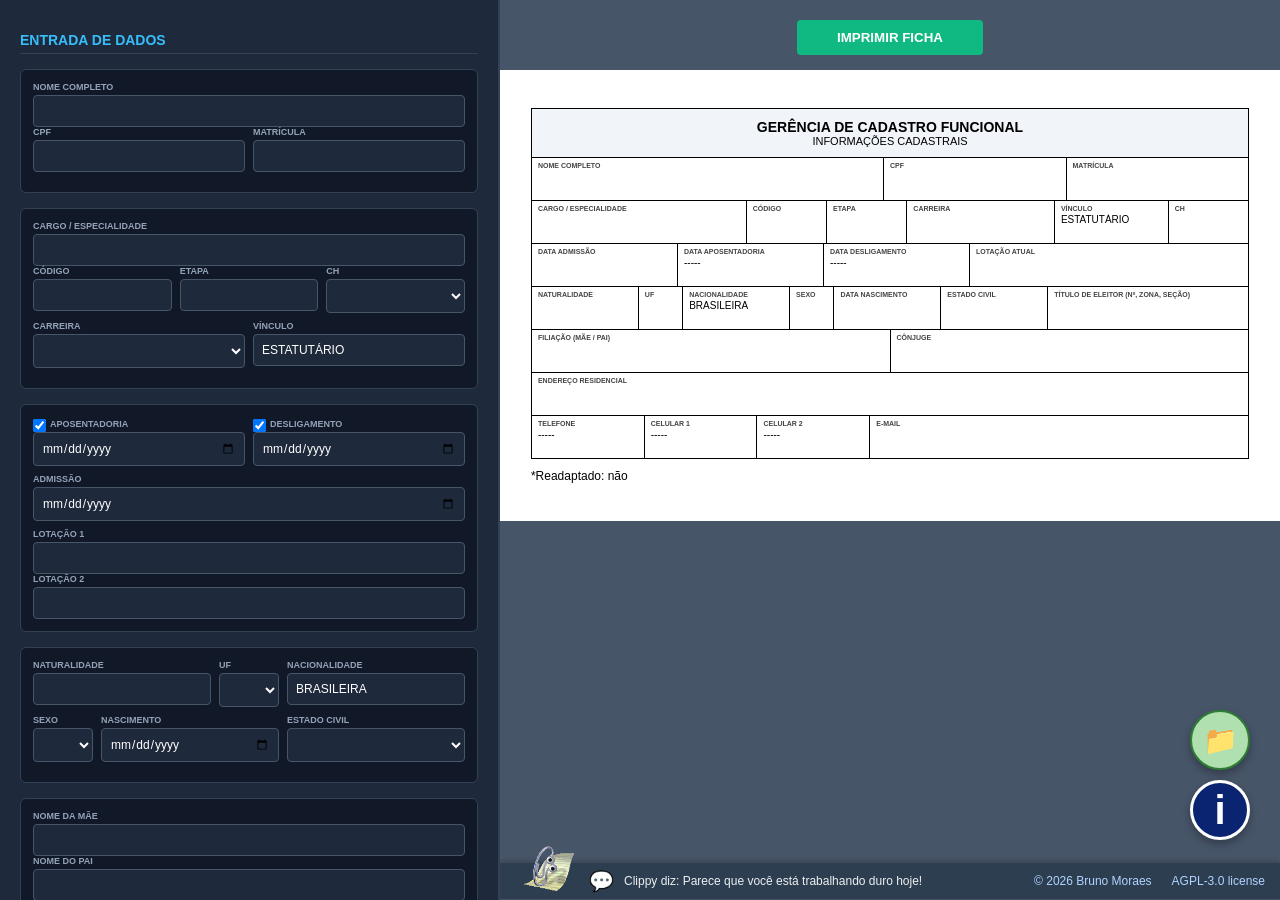
<file: index.old.html>
<!DOCTYPE html>
<html lang="pt-br">
<head>
    <meta charset="UTF-8">
    <meta name="viewport" content="width=device-width, initial-scale=1.0">
    <title>Cadastro Funcional</title>
        <style> 
        /* ========== SEUS ESTILOS ORIGINAIS (NÃO ALTERADOS) ========== */
        * { box-sizing: border-box; font-family: 'Segoe UI', sans-serif; }
        
        body { 
            margin: 0; 
            display: flex; 
            flex-wrap: wrap; 
            height: 100vh; 
            background: #0f172a; 
            color: white; 
            overflow: hidden; 
        }

        /* COLUNA DE ENTRADA */
        .sidebar { 
            width: 100%; 
            max-width: 500px; 
            background: #1e293b; 
            padding: 20px; 
            overflow-y: auto; 
            border-right: 2px solid #334155; 
            height: 100%; 
        }
        
        .sidebar h2 { 
            font-size: 14px; 
            color: #38bdf8; 
            margin-bottom: 15px; 
            border-bottom: 1px solid #334155; 
            padding-bottom: 5px; 
        }
        
        .bloco { 
            background: #111827; 
            padding: 12px; 
            border-radius: 6px; 
            margin-bottom: 15px; 
            border: 1px solid #334155; 
        }
        
        .linha { 
            display: flex; 
            gap: 8px; 
            margin-bottom: 8px; 
        }
        
        .campo { 
            display: flex; 
            flex-direction: column; 
            flex: 1; 
        }
        
        .campo label { 
            font-size: 9px; 
            color: #94a3b8; 
            font-weight: bold; 
            margin-bottom: 3px; 
            text-transform: uppercase; 
        }
        
        input, select { 
            padding: 8px; 
            background: #1e293b; 
            border: 1px solid #475569; 
            color: white; 
            border-radius: 4px; 
            font-size: 12px; 
            width: 100%; 
            outline: none; 
        }
        
        input:focus, select:focus { border-color: #38bdf8; }
        input:disabled, select:disabled { opacity: 0.5; cursor: not-allowed; }

        /* Checkbox personalizado simples */
        .checkbox-group {
            display: flex;
            align-items: center;
            gap: 4px;
            margin-top: 2px;
        }
        .checkbox-group input[type="checkbox"] {
            width: auto;
            margin: 0;
        }
        .checkbox-group label {
            font-size: 9px;
            color: #94a3b8;
            text-transform: uppercase;
        }

        /* ÁREA DA FICHA */
        .preview { 
            flex: 1; 
            min-width: 400px; 
            padding-bottom: 1px; 
            padding-top: 20px;
            background: #475569; 
            overflow: auto; 
            display: flex; 
            flex-direction: column; 
            align-items: center; 
        }
        
        .btn-print { 
            background: #10b981; 
            color: white; 
            border: none; 
            padding: 10px 40px; 
            border-radius: 4px; 
            cursor: pointer; 
            font-weight: bold; 
            margin-bottom: 15px; 
        }

        .ficha { 
            width: 210mm; 
            background: white; 
            padding: 10mm; 
            color: black; 
            flex-shrink: 0; 
        }
        
        .header-ficha { 
            border: 1px solid black; 
            text-align: center; 
            padding: 10px; 
            background: #f1f5f9; 
        }

        /* FICHA EM FLEXBOX */
        .ficha-grid {
            border: 1px solid black;
            border-top: none;
        }

        .linha-ficha {
            display: flex;
            border-bottom: 1px solid black;
        }

        .linha-ficha:last-child {
            border-bottom: none;
        }

        .celula {
            border-right: 1px solid black;
            padding: 4px 6px;
            min-height: 42px;
            flex: 1;
        }

        .celula:last-child {
            border-right: none;
        }

        .lbl { 
            font-size: 7px; 
            font-weight: bold; 
            text-transform: uppercase; 
            display: block; 
            color: #444; 
            margin-bottom: 2px; 
        }
        
        .val { 
            font-size: 10px; 
            font-weight: normal; 
            display: block; 
            white-space: nowrap; 
            overflow: hidden; 
            text-overflow: ellipsis; 
            text-transform: uppercase; 
        }
        
        /* Container para duas lotações */
        .lotacao-container {
            display: flex;
            flex-direction: column;
            gap: 2px;
        }
        
        .lotacao-item {
            font-size: 10px;
            font-weight: normal;
            white-space: nowrap;
            overflow: hidden;
            text-overflow: ellipsis;
            text-transform: uppercase;
        }

        /* Proporções */
        .w-40 { flex: 4; }
        .w-30 { flex: 3; }
        .w-20 { flex: 2; }
        .w-15 { flex: 1.5; }
        .w-10 { flex: 1; }
        .w-5 { flex: 0.5; }
        .w-50 { flex: 5; }
        .w-55 { flex: 5.5; }
        .w-60 { flex: 6; }   /* para lotação expandida */
        .w-80 { flex: 8; }   /* para lotação expandida ao máximo */
        .w-100 { flex: 10; } /* usado para células que ocupam toda a linha */

        /* Célula oculta */
        .hidden-cell { display: none; }

        /* --- RODAPÉ (status bar) – OCUPA TODA A LARGURA DA PREVIEW, FICA COLADO NA BASE --- */
        .status-bar {
            width: 100%;                    /* largura total da .preview */
            margin-left: -20px;              /* compensa o padding da .preview */
            margin-right: -20px;             /* compensa o padding da .preview */
            box-sizing: border-box;          /* padding incluso na largura */
            margin-top: auto;                 /* EMPURRA PARA O FUNDO DO CONTAINER FLEX */
            background: #2d3e50;
            color: #ecf0f1;
            display: flex;
            align-items: center;
            justify-content: space-between;
            padding: 8px 15px;
            border-radius: 0;                /* sem bordas arredondadas, reto como na imagem */
            box-shadow: 0 -2px 5px rgba(0,0,0,0.2);
            flex-shrink: 0;
        }
        .clippy-area {
            display: flex;
            align-items: center;
            gap: 10px;
			padding-left: 74px;
			position: relative;
        }
        /* NOVO: botão para trocar frase do clippy */
        .clippy-refresh {
            background: none;
            border: none;
            cursor: pointer;
            font-size: 20px;
            padding: 0;
            line-height: 1;
            color: inherit;
        }
        .clippy-refresh:hover {
            transform: scale(1.2);
        }
        .clippy-img {
			position: absolute;
			bottom: 0px;
			left: 0px;
            width: 64px;
            height: auto;
            object-fit: contain;
        }
		#frase-clippy {
			font-size: 12px;
		}
        .copyright {
            display: flex;
            gap: 20px;
        }
        .copyright a {
            color: #b0d4ff;
            text-decoration: none;
            font-size: 12px;
        }
        .copyright a:hover {
            text-decoration: underline;
        }

        /* --- Responsividade do rodapé para telas pequenas --- */
        @media (max-width: 600px) {
            .status-bar {
                flex-direction: column;
                align-items: center;
                text-align: center;
                gap: 10px;
                padding: 10px;
            }
            .clippy-area {
                justify-content: center;
                width: 100%;
            }
            .copyright {
                justify-content: center;
                width: 100%;
            }
        }

        @media (max-width: 1000px) {
            body { overflow-y: auto; }
            .sidebar { max-width: 100%; height: auto; border-right: none; }
            .ficha { transform: scale(0.8); transform-origin: top center; }
        }

        @media print {
            .sidebar, .btn-print, .floating-btn, .floating-btn-info, .modal-overlay, .notification, .status-bar { display: none !important; }
            body { background: white; }
            .preview { background: white; }
            .ficha { width: 100%; padding: 5mm; transform: none; }
        }

        /* Botões flutuantes */
        .floating-btn {
            position: fixed;
            bottom: 130px;
            right: 30px;
            width: 60px;
            height: 60px;
            border-radius: 50%;
            background: #b0e0b0; /* pastel */
            border: 2px solid #2e7d32;
            color: #1e3a2f;
            font-size: 28px;
            cursor: pointer;
            box-shadow: 0 4px 8px rgba(0,0,0,0.3);
            display: flex;
            align-items: center;
            justify-content: center;
            z-index: 1000;
            transition: transform 0.2s;
            user-select: none;
        }
        .floating-btn:hover {
            transform: scale(1.1);
            background: #a5d6a5;
        }

        /* Botão de informação com "i" estiloso */
        .floating-btn-info {
            position: fixed;
            bottom: 60px;
            right: 30px;
            width: 60px;
            height: 60px;
            border-radius: 50%;
            background: #0a2472;       /* azul escuro */
            border: 3px solid white;
            color: white;
            font-family: 'Arial Black', 'Arial', sans-serif;
            font-size: 40px;
            font-weight: bold;
            cursor: pointer;
            box-shadow: 0 4px 8px rgba(0,0,0,0.3);
            display: flex;
            align-items: center;
            justify-content: center;
            z-index: 1000;
            transition: transform 0.2s;
            line-height: 1;
            user-select: none;
        }
        .floating-btn-info:hover {
            transform: scale(1.1);
            background: #1e3a8a;
        }

        /* Modal estilo WinXP */
        .modal-overlay {
            display: none;
            position: fixed;
            top: 0; left: 0; width: 100%; height: 100%;
            background: rgba(0,0,0,0.5);
            align-items: center;
            justify-content: center;
            z-index: 2000;
        }
        .modal-winxp {
            background: #ece9d8;
            border: 3px solid #0a2472;
            border-radius: 8px 8px 5px 5px;
            width: 400px;
            box-shadow: 5px 5px 15px rgba(0,0,0,0.5);
            font-family: 'Segoe UI', 'Tahoma', sans-serif;
        }
        .modal-title {
            background: #0a2472;
            color: white;
            padding: 6px 10px;
            font-weight: bold;
            font-size: 14px;
            display: flex;
            justify-content: space-between;
            align-items: center;
        }
        .modal-title .window-controls {
            display: flex;
            gap: 4px;
        }
        .modal-title button {
            background: #c0c0c0;
            border: 1px solid #ffffff;
            border-right-color: #404040;
            border-bottom-color: #404040;
            color: black;
            font-weight: bold;
            cursor: pointer;
            padding: 0 6px;
            border-radius: 3px;
            min-width: 20px;
            font-size: 12px;
        }
        .modal-title button:active {
            border: 1px solid #404040;
            border-right-color: #ffffff;
            border-bottom-color: #ffffff;
        }
        .modal-content {
            padding: 20px;
            color: black;
            text-align: center;
        }
        .modal-content button {
            background: #d4d0c8;
            border: 2px solid #ffffff;
            border-right-color: #404040;
            border-bottom-color: #404040;
            padding: 8px 20px;
            font-weight: bold;
            cursor: pointer;
            margin: 10px;
            min-width: 150px;
        }
        .modal-content button:active {
            border: 2px solid #404040;
            border-right-color: #ffffff;
            border-bottom-color: #ffffff;
        }

        /* Notificação estilo WinXP */
        .notification {
            position: fixed;
            top: 20px;
            left: 20px;
            background: #f2e9c7;
            border: 2px solid #0a2472;
            border-radius: 5px;
            padding: 12px 20px;
            color: #000;
            font-weight: bold;
            box-shadow: 3px 3px 8px rgba(0,0,0,0.3);
            z-index: 3000;
            display: none;
            align-items: center;
            gap: 10px;
            font-size: 14px;
        }
        .notification::before {
            content: "ℹ️";
            font-size: 18px;
        }

        /* ========== NOVOS ESTILOS DA TELA DE LOGIN (APENAS ADICIONADOS) ========== */
        .login-overlay {
            position: fixed;
            top: 0;
            left: 0;
            width: 100%;
            height: 100%;
            background: linear-gradient(135deg, #667eea 0%, #764ba2 100%);
            display: flex;
            align-items: center;
            justify-content: center;
            z-index: 10000;
            backdrop-filter: blur(5px);
        }
        .login-card {
            background: rgba(255, 255, 255, 0.9);
            backdrop-filter: blur(10px);
            border-radius: 20px;
            box-shadow: 0 20px 40px rgba(0, 0, 0, 0.3);
            padding: 40px;
            width: 100%;
            max-width: 400px;
            text-align: center;
            animation: fadeIn 0.5s ease-out;
        }
        @keyframes fadeIn {
            from { opacity: 0; transform: translateY(-20px); }
            to { opacity: 1; transform: translateY(0); }
        }
        .login-card h1 {
            color: #666;
            font-size: 28px;
            margin-bottom: 10px;
            font-weight: 600;
        }
        .login-card p {
            color: #666;
            margin-bottom: 30px;
            font-size: 14px;
        }
        .login-input {
            width: 100%;
            padding: 15px 20px;
            margin-bottom: 20px;
            border: none;
            border-radius: 50px;
            background: #f0f0f0;
            font-size: 16px;
            transition: all 0.3s;
            outline: none;
            box-shadow: inset 0 2px 5px rgba(0,0,0,0.1);
            color: #333; /* COR DO TEXTO DIGITADO AGORA É ESCURA */
        }
        .login-input::placeholder {
            color: #999; /* COR DO PLACEHOLDER MAIS SUAVE */
        }
        .login-input:focus {
            background: #fff;
            box-shadow: 0 0 0 3px rgba(102, 126, 234, 0.3);
        }
        .login-btn {
            width: 100%;
            padding: 15px;
            border: none;
            border-radius: 50px;
            background: linear-gradient(135deg, #667eea 0%, #764ba2 100%);
            color: white;
            font-size: 18px;
            font-weight: bold;
            cursor: pointer;
            transition: transform 0.2s, box-shadow 0.2s;
            box-shadow: 0 5px 15px rgba(102, 126, 234, 0.4);
        }
        .login-btn:hover {
            transform: translateY(-2px);
            box-shadow: 0 8px 20px rgba(102, 126, 234, 0.6);
        }
        .login-btn:active {
            transform: translateY(0);
        }
        .login-error {
            color: #e74c3c;
            margin-top: 15px;
            font-size: 14px;
            min-height: 20px;
        }

        /* RESPONSIVIDADE DA TELA DE LOGIN PARA TELAS PEQUENAS */
        @media (max-width: 480px) {
            .login-card {
                padding: 30px 20px;
                margin: 0 15px;
            }
            .login-input {
                padding: 12px 15px;
                margin-bottom: 15px;
            }
            .login-btn {
                padding: 12px;
            }
        }
    </style>
</head>
<body>

<!-- ========== TELA DE LOGIN (NOVO) ========== -->
<div id="loginOverlay" class="login-overlay">
    <div class="login-card">
        <h1>Bem-vindo</h1>
        <p>Faça login para acessar o sistema</p>
        <input type="text" id="loginUser" class="login-input" placeholder="Usuário" autofocus>
        <input type="password" id="loginPass" class="login-input" placeholder="Senha" onkeypress="if(event.key==='Enter') fazerLogin()">
        <button class="login-btn" onclick="fazerLogin()">Entrar</button>
        <div id="loginError" class="login-error"></div>
    </div>
</div>

<div class="sidebar">
    <h2>ENTRADA DE DADOS</h2>

    <!-- IDENTIFICAÇÃO -->
    <div class="bloco">
        <div class="campo"><label>Nome Completo</label><input type="text" id="i-nome" oninput="atualizarFicha()"></div>
        <div class="linha">
            <div class="campo"><label>CPF</label><input type="text" id="i-cpf" oninput="atualizarFicha()"></div>
            <div class="campo"><label>Matrícula</label><input type="text" id="i-mat" oninput="atualizarFicha()"></div>
        </div>
    </div>

    <!-- CARGO E CARREIRA -->
    <div class="bloco">
        <div class="campo"><label>Cargo / Especialidade</label><input type="text" id="i-cargo" oninput="atualizarFicha()"></div>
        <div class="linha">
            <div class="campo"><label>Código</label><input type="text" id="i-cod" oninput="atualizarFicha()"></div>
            <div class="campo"><label>Etapa</label><input type="text" id="i-etapa" oninput="atualizarFicha()"></div>
            <div class="campo"><label>CH</label>
                <select id="i-ch" onchange="atualizarFicha()">
                    <option value=""></option><option value="20H">20H</option><option value="30H">30H</option><option value="40H">40H</option>
                </select>
            </div>
        </div>
        <div class="linha">
            <div class="campo"><label>Carreira</label>
                <select id="i-carreira" onchange="atualizarFicha()">
                    <option value=""></option>
                    <option value="MAGISTÉRIO PÚBLICO DO DF">MAGISTÉRIO PÚBLICO DO DF</option>
                    <option value="ASSISTÊNCIA À EDUCAÇÃO DO DF">ASSISTÊNCIA À EDUCAÇÃO DO DF</option>
                </select>
            </div>
            <div class="campo"><label>Vínculo</label><input type="text" id="i-vinculo" value="ESTATUTÁRIO" onclick="this.value=''" onblur="if(this.value=='') this.value='ESTATUTÁRIO'" oninput="atualizarFicha()"></div>
        </div>
    </div>

    <!-- DATAS E LOTAÇÃO (AGORA COM 2 CAMPOS E CHECKBOXES) -->
    <div class="bloco">
        <div class="linha">
            <div class="campo">
                <div class="checkbox-group">
                    <input type="checkbox" id="chk-apo" checked onchange="atualizarFicha()">
                    <label for="chk-apo">Aposentadoria</label>
                </div>
                <input type="date" id="i-apo" onchange="atualizarFicha()">
            </div>
            <div class="campo">
                <div class="checkbox-group">
                    <input type="checkbox" id="chk-des" checked onchange="atualizarFicha()">
                    <label for="chk-des">Desligamento</label>
                </div>
                <input type="date" id="i-des" onchange="atualizarFicha()">
            </div>
        </div>
        <div class="linha">
            <div class="campo"><label>Admissão</label><input type="date" id="i-adm" onchange="atualizarFicha()"></div>
        </div>
        <div class="campo"><label>Lotação 1</label><input type="text" id="i-lot1" oninput="atualizarFicha()"></div>
        <div class="campo"><label>Lotação 2</label><input type="text" id="i-lot2" oninput="atualizarFicha()"></div>
    </div>

    <!-- ORIGEM E PESSOAL -->
    <div class="bloco">
        <div class="linha">
            <div class="campo"><label>Naturalidade</label><input type="text" id="i-nat" oninput="atualizarFicha()"></div>
            <div class="campo" style="flex:0 0 60px"><label>UF</label>
                <select id="i-uf-nat" onchange="atualizarFicha()">
                    <option value=""></option><option value="AC">AC</option><option value="AL">AL</option><option value="AP">AP</option>
                    <option value="AM">AM</option><option value="BA">BA</option><option value="CE">CE</option><option value="DF">DF</option>
                    <option value="ES">ES</option><option value="GO">GO</option><option value="MA">MA</option><option value="MT">MT</option>
                    <option value="MS">MS</option><option value="MG">MG</option><option value="PA">PA</option><option value="PB">PB</option>
                    <option value="PR">PR</option><option value="PE">PE</option><option value="PI">PI</option><option value="RJ">RJ</option>
                    <option value="RN">RN</option><option value="RS">RS</option><option value="RO">RO</option><option value="RR">RR</option>
                    <option value="SC">SC</option><option value="SP">SP</option><option value="SE">SE</option><option value="TO">TO</option>
                </select>
            </div>
            <div class="campo"><label>Nacionalidade</label><input type="text" id="i-nacionalidade" value="BRASILEIRA" onclick="this.value=''" onblur="if(this.value=='') this.value='BRASILEIRA'" oninput="atualizarFicha()"></div>
        </div>
        <div class="linha">
            <div class="campo" style="flex:0 0 60px"><label>Sexo</label>
                <select id="i-sexo" onchange="atualizarFicha()">
                    <option value=""></option><option value="M">M</option><option value="F">F</option>
                </select>
            </div>
            <div class="campo"><label>Nascimento</label><input type="date" id="i-nasc" onchange="atualizarFicha()"></div>
            <div class="campo"><label>Estado Civil</label>
                <select id="i-ecivil" onchange="atualizarFicha()">
                    <option value=""></option><option value="SOLTEIRO">SOLTEIRO</option><option value="CASADO">CASADO</option>
                    <option value="DIVORCIADO">DIVORCIADO</option><option value="SEPARADO JUDICIALMENTE">SEPARADO JUDICIALMENTE</option>
                    <option value="VIÚVO">VIÚVO</option><option value="UNIÃO ESTÁVEL">UNIÃO ESTÁVEL</option>
                </select>
            </div>
        </div>
    </div>

    <!-- FILIAÇÃO E CÔNJUGE -->
    <div class="bloco">
        <div class="campo"><label>Nome da Mãe</label><input type="text" id="i-mae" oninput="atualizarFicha()"></div>
        <div class="campo"><label>Nome do Pai</label><input type="text" id="i-pai" oninput="atualizarFicha()"></div>
        <div class="campo"><label>Nome do Cônjuge</label><input type="text" id="i-conjuge" oninput="atualizarFicha()"></div>
    </div>

    <!-- TÍTULO DE ELEITOR -->
    <div class="bloco">
        <label style="font-size:10px; color:#38bdf8;">TÍTULO DE ELEITOR</label>
        <div class="linha">
            <div class="campo"><label>Número</label><input type="text" id="i-t-num" oninput="atualizarFicha()"></div>
            <div class="campo"><label>Zona</label><input type="text" id="i-t-zona" oninput="atualizarFicha()"></div>
            <div class="campo"><label>Seção</label><input type="text" id="i-t-sec" oninput="atualizarFicha()"></div>
        </div>
    </div>

    <!-- ENDEREÇO -->
    <div class="bloco">
        <div class="campo"><label>Logradouro / Nº</label><input type="text" id="i-rua" oninput="atualizarFicha()"></div>
        <div class="campo"><label>Complemento</label><input type="text" id="i-comp" oninput="atualizarFicha()"></div>
        <div class="linha">
            <div class="campo"><label>Bairro</label><input type="text" id="i-bairro" oninput="atualizarFicha()"></div>
            <div class="campo"><label>Cidade</label><input type="text" id="i-cid" oninput="atualizarFicha()"></div>
        </div>
        <div class="linha">
            <div class="campo" style="flex:0 0 60px"><label>UF</label>
                <select id="i-uf-end" onchange="atualizarFicha()">
                    <option value=""></option><option value="AC">AC</option><option value="AL">AL</option><option value="AP">AP</option>
                    <option value="AM">AM</option><option value="BA">BA</option><option value="CE">CE</option><option value="DF">DF</option>
                    <option value="ES">ES</option><option value="GO">GO</option><option value="MA">MA</option><option value="MT">MT</option>
                    <option value="MS">MS</option><option value="MG">MG</option><option value="PA">PA</option><option value="PB">PB</option>
                    <option value="PR">PR</option><option value="PE">PE</option><option value="PI">PI</option><option value="RJ">RJ</option>
                    <option value="RN">RN</option><option value="RS">RS</option><option value="RO">RO</option><option value="RR">RR</option>
                    <option value="SC">SC</option><option value="SP">SP</option><option value="SE">SE</option><option value="TO">TO</option>
                </select>
            </div>
            <div class="campo"><label>CEP</label><input type="text" id="i-cep" oninput="atualizarFicha()"></div>
        </div>
    </div>

    <!-- CONTATOS -->
    <div class="bloco">
        <div class="linha">
            <div class="campo"><label>Telefone</label><input type="text" id="i-tel" oninput="atualizarFicha()"></div>
            <div class="campo"><label>Celular 1</label><input type="text" id="i-cel1" oninput="atualizarFicha()"></div>
            <div class="campo"><label>Celular 2</label><input type="text" id="i-cel2" oninput="atualizarFicha()"></div>
        </div>
        <div class="campo"><label>E-mail</label><input type="text" id="i-mail" oninput="this.value=this.value.toLowerCase(); atualizarFicha()"></div>
    </div>
</div>

<div class="preview">
    <button class="btn-print" onclick="window.print()">IMPRIMIR FICHA</button>
    <div class="ficha">
        <div class="header-ficha">
            <div style="font-size:14px; font-weight:bold">GERÊNCIA DE CADASTRO FUNCIONAL</div>
            <div style="font-size:11px">INFORMAÇÕES CADASTRAIS</div>
        </div>
        
        <div class="ficha-grid">
            <!-- LINHA 1 -->
            <div class="linha-ficha">
                <div class="celula w-40"><span class="lbl">NOME COMPLETO</span><span class="val" id="v-nome"></span></div>
                <div class="celula w-20"><span class="lbl">CPF</span><span class="val" id="v-cpf"></span></div>
                <div class="celula w-20"><span class="lbl">MATRÍCULA</span><span class="val" id="v-mat"></span></div>
            </div>

            <!-- LINHA 2 -->
            <div class="linha-ficha">
                <div class="celula w-30"><span class="lbl">CARGO / ESPECIALIDADE</span><span class="val" id="v-cargo"></span></div>
                <div class="celula w-10"><span class="lbl">CÓDIGO</span><span class="val" id="v-cod"></span></div>
                <div class="celula w-10"><span class="lbl">ETAPA</span><span class="val" id="v-etapa"></span></div>
                <div class="celula w-20"><span class="lbl">CARREIRA</span><span class="val" id="v-carreira"></span></div>
                <div class="celula w-15"><span class="lbl">VÍNCULO</span><span class="val" id="v-vinculo"></span></div>
                <div class="celula w-10"><span class="lbl">CH</span><span class="val" id="v-ch"></span></div>
            </div>

            <!-- LINHA 3 (datas e lotação) -->
            <div class="linha-ficha">
                <div class="celula w-20" id="cell-adm"><span class="lbl">DATA ADMISSÃO</span><span class="val" id="v-adm"></span></div>
                <div class="celula w-20" id="cell-apo"><span class="lbl">DATA APOSENTADORIA</span><span class="val" id="v-apo"></span></div>
                <div class="celula w-20" id="cell-des"><span class="lbl">DATA DESLIGAMENTO</span><span class="val" id="v-des"></span></div>
                <div class="celula w-40" id="cell-lot">
                    <span class="lbl">LOTAÇÃO ATUAL</span>
                    <div class="lotacao-container" id="lotacao-container"></div>
                </div>
            </div>

            <!-- LINHA 4: NATURALIDADE, UF, NACIONALIDADE, SEXO, NASCIMENTO, ESTADO CIVIL, TÍTULO -->
            <div class="linha-ficha">
                <div class="celula w-15"><span class="lbl">NATURALIDADE</span><span class="val" id="v-nat"></span></div>
                <div class="celula w-5"><span class="lbl">UF</span><span class="val" id="v-uf-nat"></span></div>
                <div class="celula w-15"><span class="lbl">NACIONALIDADE</span><span class="val" id="v-nacionalidade"></span></div>
                <div class="celula w-5"><span class="lbl">SEXO</span><span class="val" id="v-sexo"></span></div>
                <div class="celula w-15"><span class="lbl">DATA NASCIMENTO</span><span class="val" id="v-nasc"></span></div>
                <div class="celula w-15"><span class="lbl">ESTADO CIVIL</span><span class="val" id="v-ecivil"></span></div>
                <div class="celula w-30"><span class="lbl">TÍTULO DE ELEITOR (Nº, ZONA, SEÇÃO)</span><span class="val" id="v-titulo"></span></div>
            </div>

            <!-- LINHA 5: FILIAÇÃO (MÃE / PAI) e CÔNJUGE (na mesma linha) -->
            <div class="linha-ficha">
                <div class="celula w-50"><span class="lbl">FILIAÇÃO (MÃE / PAI)</span><span class="val" id="v-filiacao"></span></div>
                <div class="celula w-50"><span class="lbl">CÔNJUGE</span><span class="val" id="v-conjuge"></span></div>
            </div>

            <!-- LINHA 6: ENDEREÇO -->
            <div class="linha-ficha">
                <div class="celula"><span class="lbl">ENDEREÇO RESIDENCIAL</span><span class="val" id="v-endereco"></span></div>
            </div>

            <!-- LINHA 7: CONTATOS -->
            <div class="linha-ficha">
                <div class="celula w-15"><span class="lbl">TELEFONE</span><span class="val" id="v-tel"></span></div>
                <div class="celula w-15"><span class="lbl">CELULAR 1</span><span class="val" id="v-cel1"></span></div>
                <div class="celula w-15"><span class="lbl">CELULAR 2</span><span class="val" id="v-cel2"></span></div>
                <div class="celula w-55"><span class="lbl">E-MAIL</span><span class="val" id="v-mail" style="text-transform:lowercase"></span></div>
            </div>
        </div>

        <!-- INFORMAÇÃO READAPTADO (fora da grade) -->
        <div style="margin-top: 10px; font-size: 12px; color: black; text-align: left;">
            *Readaptado: <span id="v-readaptado"></span>
        </div>
        <!-- Mensagem de estado civil / cônjuge (só aparece quando necessário) -->
        <div id="estado-civil-msg" style="font-size: 12px; color: black; text-align: left;"></div>
    </div>

    <!-- RODAPÉ -->
    <div class="status-bar">
        <div class="clippy-area">
            <img id="clippy-img" src="imagens/clippy-13.gif" alt="Clippy" class="clippy-img">
            <!-- botão para trocar frase do clippy -->
            <button class="clippy-refresh" onclick="carregarFraseClippy()">💬</button>
            <span id="frase-clippy">Clippy diz: a vida é belá</span>
        </div>
        <div class="copyright">
            <a href="https://bmfolio.web.app/" title="" target="_blank" rel="noopener noreferrer">
                <span>© <span id="ano-atual">2025</span> Bruno Moraes</span>
            </a>
            <a href="licenca-agplv3.html" title="Visualizar licença AGPLv3" target="_blank" rel="noopener noreferrer">AGPL-3.0 license</a>
        </div>
    </div>
</div>

<!-- Botão flutuante para carregar arquivo -->
<div class="floating-btn" id="floatingBtn" onclick="abrirModal()">📁</div>

<!-- Botão flutuante para informações com "i" estiloso -->
<div class="floating-btn-info" id="infoBtn" onclick="abrirModalInfo()">i</div>

<!-- Modal estilo WinXP para carregar arquivo -->
<div class="modal-overlay" id="modalOverlay" onclick="if(event.target===this) fecharModal()">
    <div class="modal-winxp">
        <div class="modal-title">
            <span>Carregar Arquivo</span>
            <div class="window-controls">
                <button onclick="return false;">─</button>
                <button onclick="return false;">□</button>
                <button onclick="fecharModal()">✕</button>
            </div>
        </div>
        <div class="modal-content">
            <p>Clique no botão abaixo e selecione o arquivo .txt</p>
            <button id="btnCarregarModal">Carregar Arquivo</button>
            <br>
            <button onclick="fecharModal()">Cancelar</button>
        </div>
    </div>
</div>

<!-- Modal estilo WinXP para informações -->
<div class="modal-overlay" id="modalInfoOverlay" onclick="if(event.target===this) fecharModalInfo()">
    <div class="modal-winxp">
        <div class="modal-title">
            <span>Informações</span>
            <div class="window-controls">
                <button onclick="return false;">─</button>
                <button onclick="return false;">□</button>
                <button onclick="fecharModalInfo()">✕</button>
            </div>
        </div>
        <div class="modal-content">
            <p style="text-align: left; font-size: 13px;">
                <strong>Como as informações são armazenadas?</strong><br><br>
                Todos os dados inseridos permanecem apenas no seu navegador.<br>
                Nenhuma informação é enviada a servidores externos.<br>
            </p>
            <button onclick="fecharModalInfo()">Fechar</button>
        </div>
    </div>
</div>

<!-- Input file oculto para ser disparado pelo botão -->
<input type="file" id="fileInput" accept=".txt" style="display: none;">

<!-- Notificação estilo WinXP -->
<div class="notification" id="notification"></div>

<script>
    const usuarios = [
		{ login: "gecaf2026", senha: "Br@sil13" },
        { login: "fulano", senha: "Br@sil13" },
        { login: "beltrano", senha: "Br@sil13" },
        { login: "ciclano", senha: "Br@sil13" }
    ];

    function fazerLogin() {
        const user = document.getElementById('loginUser').value.trim();
        const pass = document.getElementById('loginPass').value.trim();
        const errorDiv = document.getElementById('loginError');

        const encontrado = usuarios.find(u => u.login === user && u.senha === pass);

        if (encontrado) {
            sessionStorage.setItem('logado', 'true');
            document.getElementById('loginOverlay').style.display = 'none';
            errorDiv.innerText = '';
        } else {
            errorDiv.innerText = 'Usuário ou senha inválidos';
        }
    }

    // Verifica se já está logado
	/*
    (function verificarLogin() {
        if (sessionStorage.getItem('logado') === 'true') {
            document.getElementById('loginOverlay').style.display = 'none';
        }
    })();
	*/
	// Desativa a tela de login – sempre oculta o overlay
	(function verificarLogin() {
    	document.getElementById('loginOverlay').style.display = 'none';
	})();


    function formatarData(data) {
        if (!data) return '';
        const partes = data.split('-');
        if (partes.length === 3) {
            return `${partes[2]}/${partes[1]}/${partes[0]}`;
        }
        return '';
    }

    function atualizarFicha() {
        const get = id => document.getElementById(id).value.toUpperCase();
        
        document.getElementById('v-nome').innerText = get('i-nome');
        document.getElementById('v-cpf').innerText = get('i-cpf');
        document.getElementById('v-mat').innerText = get('i-mat');

        document.getElementById('v-cargo').innerText = get('i-cargo');
        document.getElementById('v-cod').innerText = get('i-cod');
        document.getElementById('v-etapa').innerText = get('i-etapa');
        document.getElementById('v-carreira').innerText = get('i-carreira');
        document.getElementById('v-vinculo').innerText = get('i-vinculo') || 'ESTATUTÁRIO';
        document.getElementById('v-ch').innerText = get('i-ch');

        document.getElementById('v-adm').innerText = formatarData(document.getElementById('i-adm').value);
        
        const chkApo = document.getElementById('chk-apo').checked;
        const chkDes = document.getElementById('chk-des').checked;
        
        document.getElementById('i-apo').disabled = !chkApo;
        document.getElementById('i-des').disabled = !chkDes;
        
        if (chkApo) {
            document.getElementById('v-apo').innerText = formatarData(document.getElementById('i-apo').value) || '-----';
        } else {
            document.getElementById('v-apo').innerText = '';
        }
        
        if (chkDes) {
            document.getElementById('v-des').innerText = formatarData(document.getElementById('i-des').value) || '-----';
        } else {
            document.getElementById('v-des').innerText = '';
        }
        
        const lot1 = get('i-lot1');
        const lot2 = get('i-lot2');
        const container = document.getElementById('lotacao-container');
        container.innerHTML = '';
        if (lot1) {
            const d1 = document.createElement('div');
            d1.className = 'lotacao-item';
            d1.innerText = lot1;
            container.appendChild(d1);
        }
        if (lot2 && lot2 !== lot1) {
            const d2 = document.createElement('div');
            d2.className = 'lotacao-item';
            d2.innerText = lot2;
            container.appendChild(d2);
        }

        const cellApo = document.getElementById('cell-apo');
        const cellDes = document.getElementById('cell-des');
        const cellLot = document.getElementById('cell-lot');

        if (chkApo) {
            cellApo.classList.remove('hidden-cell');
        } else {
            cellApo.classList.add('hidden-cell');
        }
        if (chkDes) {
            cellDes.classList.remove('hidden-cell');
        } else {
            cellDes.classList.add('hidden-cell');
        }

        cellLot.classList.remove('w-40', 'w-60', 'w-80');
        if (!chkApo && !chkDes) {
            cellLot.classList.add('w-80');
        } else if (!chkApo || !chkDes) {
            cellLot.classList.add('w-60');
        } else {
            cellLot.classList.add('w-40');
        }

        document.getElementById('v-nat').innerText = get('i-nat');
        document.getElementById('v-uf-nat').innerText = get('i-uf-nat');
        document.getElementById('v-nacionalidade').innerText = get('i-nacionalidade') || 'BRASILEIRA';
        document.getElementById('v-sexo').innerText = get('i-sexo');
        document.getElementById('v-nasc').innerText = formatarData(document.getElementById('i-nasc').value);
        document.getElementById('v-ecivil').innerText = get('i-ecivil');

        const titulos = [get('i-t-num'), get('i-t-zona'), get('i-t-sec')].filter(t => t);
        document.getElementById('v-titulo').innerText = titulos.join(' / ');

        const mae = get('i-mae');
        const pai = get('i-pai');
        document.getElementById('v-filiacao').innerText = mae + (mae && pai ? ' / ' : '') + pai;

        const estadoCivil = get('i-ecivil');
        const conjugeInput = document.getElementById('i-conjuge').value.toUpperCase();
        const conjugeVazio = conjugeInput.trim() === '';

        let conjugeExibido = conjugeInput;
        const estadosSemConjuge = ['VIÚVO', 'SEPARADO JUDICIALMENTE', 'DIVORCIADO'];
        if (estadosSemConjuge.includes(estadoCivil) && conjugeVazio) {
            conjugeExibido = '-----';
        }
        document.getElementById('v-conjuge').innerText = conjugeExibido;

        const end = [get('i-rua'), get('i-comp'), get('i-bairro'), get('i-cid'), get('i-uf-end'), get('i-cep')].filter(e => e);
        document.getElementById('v-endereco').innerText = end.join(' ');

        document.getElementById('v-tel').innerText = document.getElementById('i-tel').value || '-----';
        document.getElementById('v-cel1').innerText = document.getElementById('i-cel1').value || '-----';
        document.getElementById('v-cel2').innerText = document.getElementById('i-cel2').value || '-----';
        document.getElementById('v-mail').innerText = document.getElementById('i-mail').value.toLowerCase();

        let msg = '';
        if (estadoCivil === 'CASADO' && conjugeVazio) {
            msg = '* Casado sem cônjuge';
        } else if (estadosSemConjuge.includes(estadoCivil) && !conjugeVazio) {
            msg = '* ' + estadoCivil + ' com cônjuge';
        }
        document.getElementById('estado-civil-msg').innerText = msg;
    }

    // Funções para o modal de carregar arquivo
    function abrirModal() {
        document.getElementById('modalOverlay').style.display = 'flex';
    }
    function fecharModal() {
        document.getElementById('modalOverlay').style.display = 'none';
    }

    // Funções para o modal de informações
    function abrirModalInfo() {
        document.getElementById('modalInfoOverlay').style.display = 'flex';
    }
    function fecharModalInfo() {
        document.getElementById('modalInfoOverlay').style.display = 'none';
    }

    function mostrarNotificacao(mensagem) {
        const notif = document.getElementById('notification');
        notif.style.display = 'flex';
        notif.innerText = mensagem;
        setTimeout(() => {
            notif.style.display = 'none';
        }, 4000);
    }

    function converterDataBrParaInput(dataStr) {
        if (!dataStr || dataStr.trim() === '') return '';
        const limpo = dataStr.trim();
        if (limpo.length === 8 && /^\d+$/.test(limpo)) {
            const dia = limpo.substring(0,2);
            const mes = limpo.substring(2,4);
            const ano = limpo.substring(4,8);
            return `${ano}-${mes}-${dia}`;
        }
        return '';
    }

    function normalizarEstadoCivil(valor) {
        if (!valor) return '';
        const str = valor.toUpperCase().trim();
        const semPrefixo = str.replace(/^\d+\s*-\s*/, '');
        if (semPrefixo.includes('SOLTEIRO')) return 'SOLTEIRO';
        if (semPrefixo.includes('CASADO')) return 'CASADO';
        if (semPrefixo.includes('DIVORCIADO')) return 'DIVORCIADO';
        if (semPrefixo.includes('SEPARADO')) return 'SEPARADO JUDICIALMENTE';
        if (semPrefixo.includes('VIÚVO') || semPrefixo.includes('VIUVO')) return 'VIÚVO';
        if (semPrefixo.includes('UNIÃO') || semPrefixo.includes('UNIAO')) return 'UNIÃO ESTÁVEL';
        return '';
    }

    function processarArquivo(file) {
        const reader = new FileReader();
        reader.onload = function(e) {
            const conteudo = e.target.result;
            const linhas = conteudo.split('\n').filter(l => l.trim() !== '');
            if (linhas.length < 2) {
                mostrarNotificacao('Arquivo inválido: precisa de cabeçalho e dados.');
                return;
            }
            const dados = linhas[1].split('|').map(s => s.trim());
            
            if (dados.length < 46) {
                mostrarNotificacao('Arquivo com formato inesperado (número de colunas).');
                return;
            }

            const idx = {
                NOME: 2,
                CPF: 3,
                MATRICULA: 4,
                DENOMINACAO: 5,
                CARGO: 6,
                REF_VERTICAL: 7,
                REF_HORIZONTAL: 8,
                CARGA_HORARIA: 9,
                CARGA_HORARIA_SEC: 10,
                DATA_ADMISSAO: 11,
                DATA_APOSENTADORIA: 12,
                DATA_DESLIGAMENTO: 13,
                LOTACAO: 14,
                LOT_SECUNDARIA: 15,
                NATURALIDADE: 16,
                UF_NASC: 17,
                SEXO: 19,
                DATA_NASCIMENTO: 20,
                ESTADO_CIVIL: 21,
                NOME_MAE: 22,
                NOME_PAI: 23,
                TITULO_NUM: 24,
                ZONA: 25,
                SECAO: 26,
                ENDERECO: 27,
                COMPLEMENTO: 28,
                BAIRRO: 29,
                MUNICIPIO: 30,
                UF_END: 31,
                CEP: 32,
                DDD: 33,
                TELEFONE: 34,
                DDD2: 35,
                TELEFONE2: 36,
                DDD_CEL: 37,
                CELULAR: 38,
                EMAIL: 39,
                CONJUGE: 41,
                READAPTADO: 45
            };

            if (dados[idx.NOME]) document.getElementById('i-nome').value = dados[idx.NOME];
            if (dados[idx.CPF]) document.getElementById('i-cpf').value = dados[idx.CPF];
            if (dados[idx.MATRICULA]) document.getElementById('i-mat').value = dados[idx.MATRICULA];
            if (dados[idx.DENOMINACAO]) document.getElementById('i-cargo').value = dados[idx.DENOMINACAO];
            if (dados[idx.CARGO]) document.getElementById('i-cod').value = dados[idx.CARGO];
            const vertical = dados[idx.REF_VERTICAL] || '';
            const horizontal = dados[idx.REF_HORIZONTAL] || '';
            if (vertical || horizontal) {
                document.getElementById('i-etapa').value = (vertical + (vertical && horizontal ? '-' : '') + horizontal).trim();
            }
            const ch1 = parseInt(dados[idx.CARGA_HORARIA]) || 0;
            const ch2 = parseInt(dados[idx.CARGA_HORARIA_SEC]) || 0;
            const soma = ch1 + ch2;
            const selectCH = document.getElementById('i-ch');
            let opcaoSelecionada = false;
            for (let opt of selectCH.options) {
                if (opt.value === soma + 'H') {
                    selectCH.value = opt.value;
                    opcaoSelecionada = true;
                    break;
                }
            }
            if (!opcaoSelecionada) selectCH.value = '';

            if (dados[idx.DATA_ADMISSAO]) document.getElementById('i-adm').value = converterDataBrParaInput(dados[idx.DATA_ADMISSAO]);
            
            if (dados[idx.DATA_APOSENTADORIA] && dados[idx.DATA_APOSENTADORIA] !== '') {
                document.getElementById('i-apo').value = converterDataBrParaInput(dados[idx.DATA_APOSENTADORIA]);
                document.getElementById('chk-apo').checked = true;
            } else {
                document.getElementById('i-apo').value = '';
                document.getElementById('chk-apo').checked = false;
            }
            
            if (dados[idx.DATA_DESLIGAMENTO] && dados[idx.DATA_DESLIGAMENTO] !== '') {
                document.getElementById('i-des').value = converterDataBrParaInput(dados[idx.DATA_DESLIGAMENTO]);
                document.getElementById('chk-des').checked = true;
            } else {
                document.getElementById('i-des').value = '';
                document.getElementById('chk-des').checked = false;
            }

            if (dados[idx.LOTACAO]) document.getElementById('i-lot1').value = dados[idx.LOTACAO];
            if (dados[idx.LOT_SECUNDARIA]) document.getElementById('i-lot2').value = dados[idx.LOT_SECUNDARIA];
            if (dados[idx.NATURALIDADE]) document.getElementById('i-nat').value = dados[idx.NATURALIDADE];
            if (dados[idx.UF_NASC]) document.getElementById('i-uf-nat').value = dados[idx.UF_NASC];
            if (dados[idx.SEXO]) {
                const sexoVal = dados[idx.SEXO].trim();
                if (sexoVal === '1') document.getElementById('i-sexo').value = 'M';
                else if (sexoVal === '2') document.getElementById('i-sexo').value = 'F';
                else document.getElementById('i-sexo').value = '';
            }
            if (dados[idx.DATA_NASCIMENTO]) document.getElementById('i-nasc').value = converterDataBrParaInput(dados[idx.DATA_NASCIMENTO]);
            if (dados[idx.ESTADO_CIVIL]) {
                const ec = normalizarEstadoCivil(dados[idx.ESTADO_CIVIL]);
                if (ec) document.getElementById('i-ecivil').value = ec;
            }
            if (dados[idx.NOME_MAE]) document.getElementById('i-mae').value = dados[idx.NOME_MAE];
            if (dados[idx.NOME_PAI]) document.getElementById('i-pai').value = dados[idx.NOME_PAI];
            if (dados[idx.CONJUGE]) document.getElementById('i-conjuge').value = dados[idx.CONJUGE];
            if (dados[idx.TITULO_NUM]) document.getElementById('i-t-num').value = dados[idx.TITULO_NUM];
            if (dados[idx.ZONA]) document.getElementById('i-t-zona').value = dados[idx.ZONA];
            if (dados[idx.SECAO]) document.getElementById('i-t-sec').value = dados[idx.SECAO];
            if (dados[idx.ENDERECO]) document.getElementById('i-rua').value = dados[idx.ENDERECO];
            if (dados[idx.COMPLEMENTO]) document.getElementById('i-comp').value = dados[idx.COMPLEMENTO];
            if (dados[idx.BAIRRO]) document.getElementById('i-bairro').value = dados[idx.BAIRRO];
            if (dados[idx.MUNICIPIO]) document.getElementById('i-cid').value = dados[idx.MUNICIPIO];
            if (dados[idx.UF_END]) document.getElementById('i-uf-end').value = dados[idx.UF_END];
            if (dados[idx.CEP]) document.getElementById('i-cep').value = dados[idx.CEP];
            const ddd = dados[idx.DDD] || '';
            const tel = dados[idx.TELEFONE] || '';
            if (ddd && tel && tel !== '0') document.getElementById('i-tel').value = ddd + tel;
            const dddCel = dados[idx.DDD_CEL] || '';
            const cel = dados[idx.CELULAR] || '';
            if (dddCel && cel && cel !== '0') document.getElementById('i-cel1').value = dddCel + cel;
            const ddd2 = dados[idx.DDD2] || '';
            const tel2 = dados[idx.TELEFONE2] || '';
            if (ddd2 && tel2 && tel2 !== '0') document.getElementById('i-cel2').value = ddd2 + tel2;
            if (dados[idx.EMAIL]) document.getElementById('i-mail').value = dados[idx.EMAIL].toLowerCase();

            let readaptado = dados[idx.READAPTADO] ? dados[idx.READAPTADO].toUpperCase() : 'N';
            if (readaptado === 'S' || readaptado === 'SIM') {
                document.getElementById('v-readaptado').innerText = 'sim';
            } else {
                document.getElementById('v-readaptado').innerText = 'não';
            }

            atualizarFicha();
            fecharModal();
            mostrarNotificacao('Arquivo carregado com sucesso!');
        };
        reader.readAsText(file, 'UTF-8');
    }

    document.getElementById('btnCarregarModal').addEventListener('click', function() {
        document.getElementById('fileInput').click();
    });

    document.getElementById('fileInput').addEventListener('change', function(e) {
        if (e.target.files.length > 0) {
            processarArquivo(e.target.files[0]);
        }
        e.target.value = '';
    });


    async function carregarFraseClippy() {
        const fraseSpan = document.getElementById('frase-clippy');
        fraseSpan.innerText = "Clippy diz: Pensando..."; 
        try {
            const res = await fetch('https://api.adviceslip.com/advice');
            const data = await res.json();
            const transRes = await fetch(`https://api.mymemory.translated.net/get?q=${encodeURIComponent(data.slip.advice)}&langpair=en|pt-BR`);
            const transData = await transRes.json();
            fraseSpan.innerText = "Clippy diz: " + transData.responseData.translatedText;
        } catch (e) {
            fraseSpan.innerText = "Clippy diz: Parece que você está trabalhando duro hoje!";
        }
    }


    const imagensClippy = [
        'imagens/clippy-01.gif', 'imagens/clippy-03.gif', 'imagens/clippy-04.gif', 'imagens/clippy-06.gif', 
        'imagens/clippy-07.gif', 'imagens/clippy-08.gif', 'imagens/clippy-09.gif', 'imagens/clippy-10.gif', 
        'imagens/clippy-11.gif', 'imagens/clippy-12.gif', 'imagens/clippy-13.gif', 'imagens/clippy-14.gif', 
        'imagens/clippy-16.gif', 'imagens/clippy-17.gif'
    ];

    function trocarClippy() {
        const imgElement = document.getElementById('clippy-img');
        const randomImg = imagensClippy[Math.floor(Math.random() * imagensClippy.length)];
        imgElement.src = randomImg;
    }
    setInterval(trocarClippy, 10000); 

    window.onload = function() {
        atualizarFicha();
        document.getElementById('modalOverlay').style.display = 'none';
        document.getElementById('modalInfoOverlay').style.display = 'none';
        document.getElementById('v-readaptado').innerText = 'não';

        document.getElementById('ano-atual').textContent = new Date().getFullYear();

        carregarFraseClippy();
    };
</script>

</body>

</html>
</file>
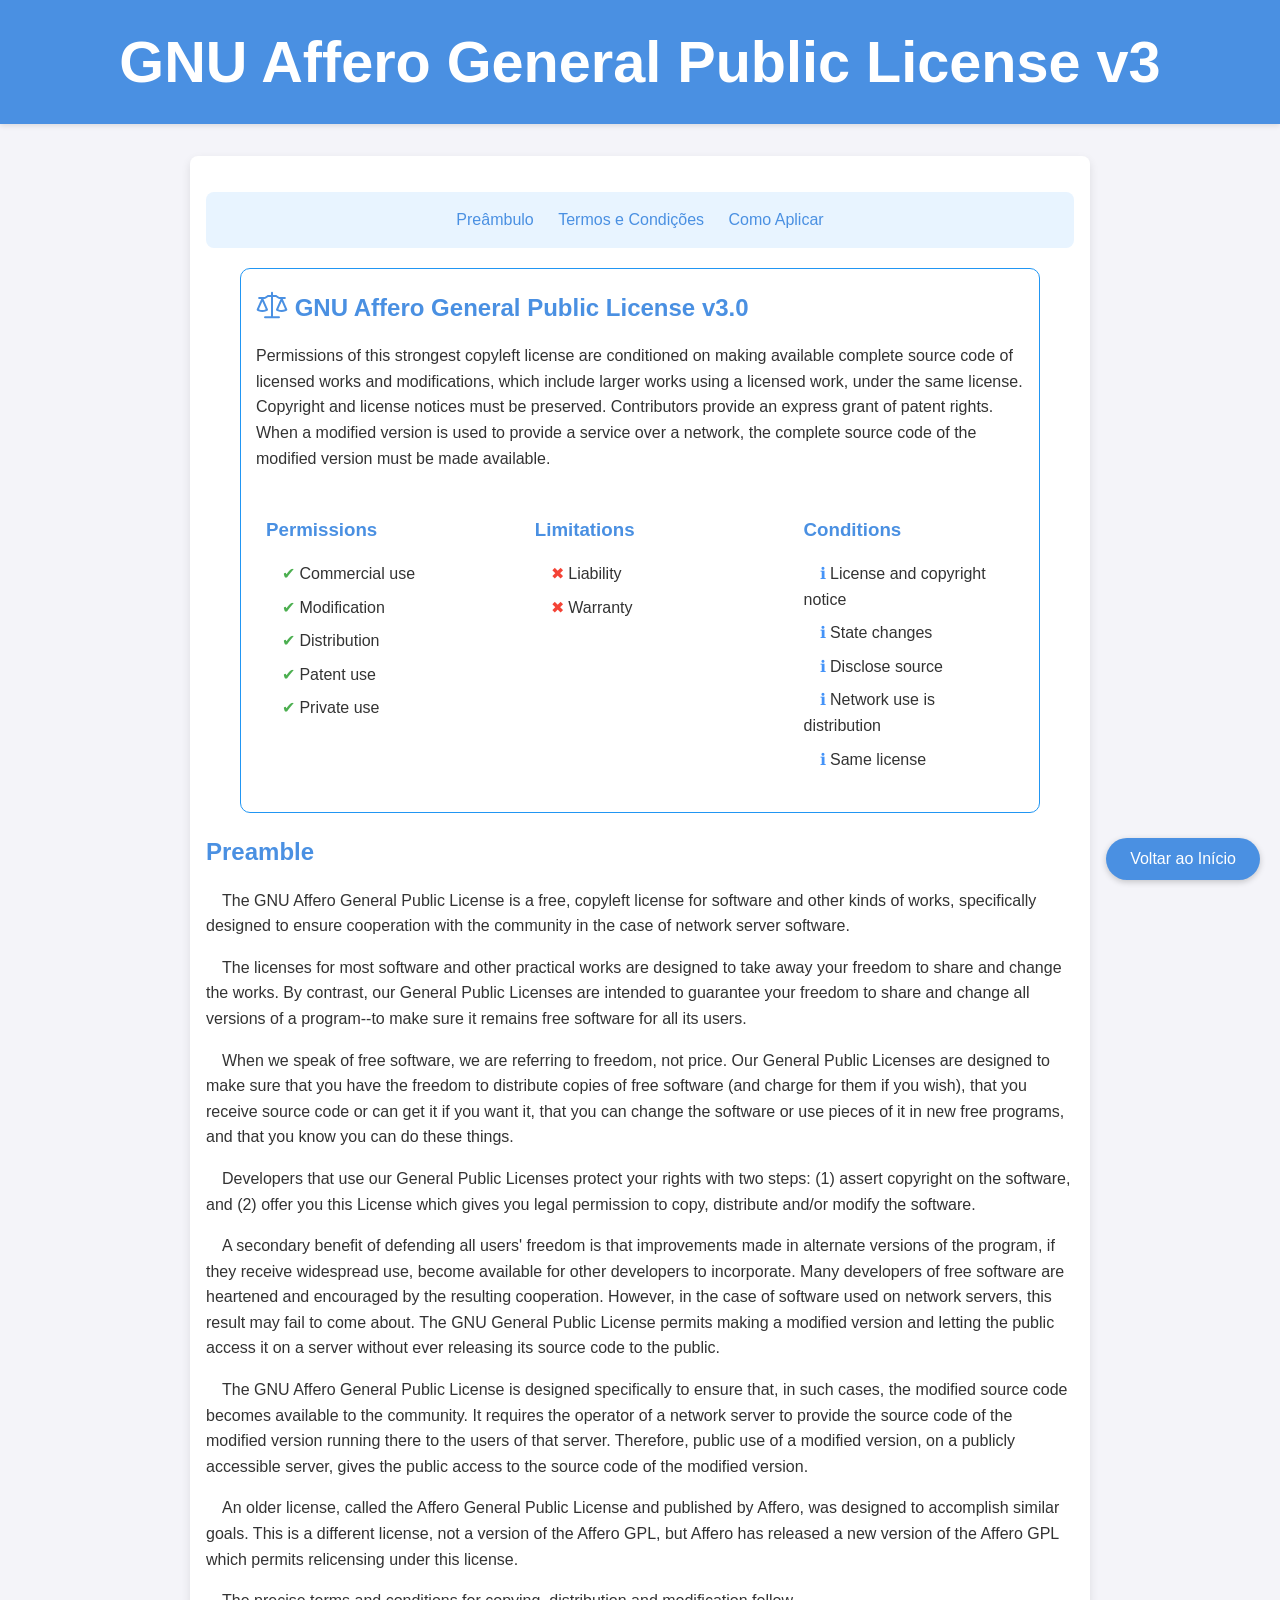
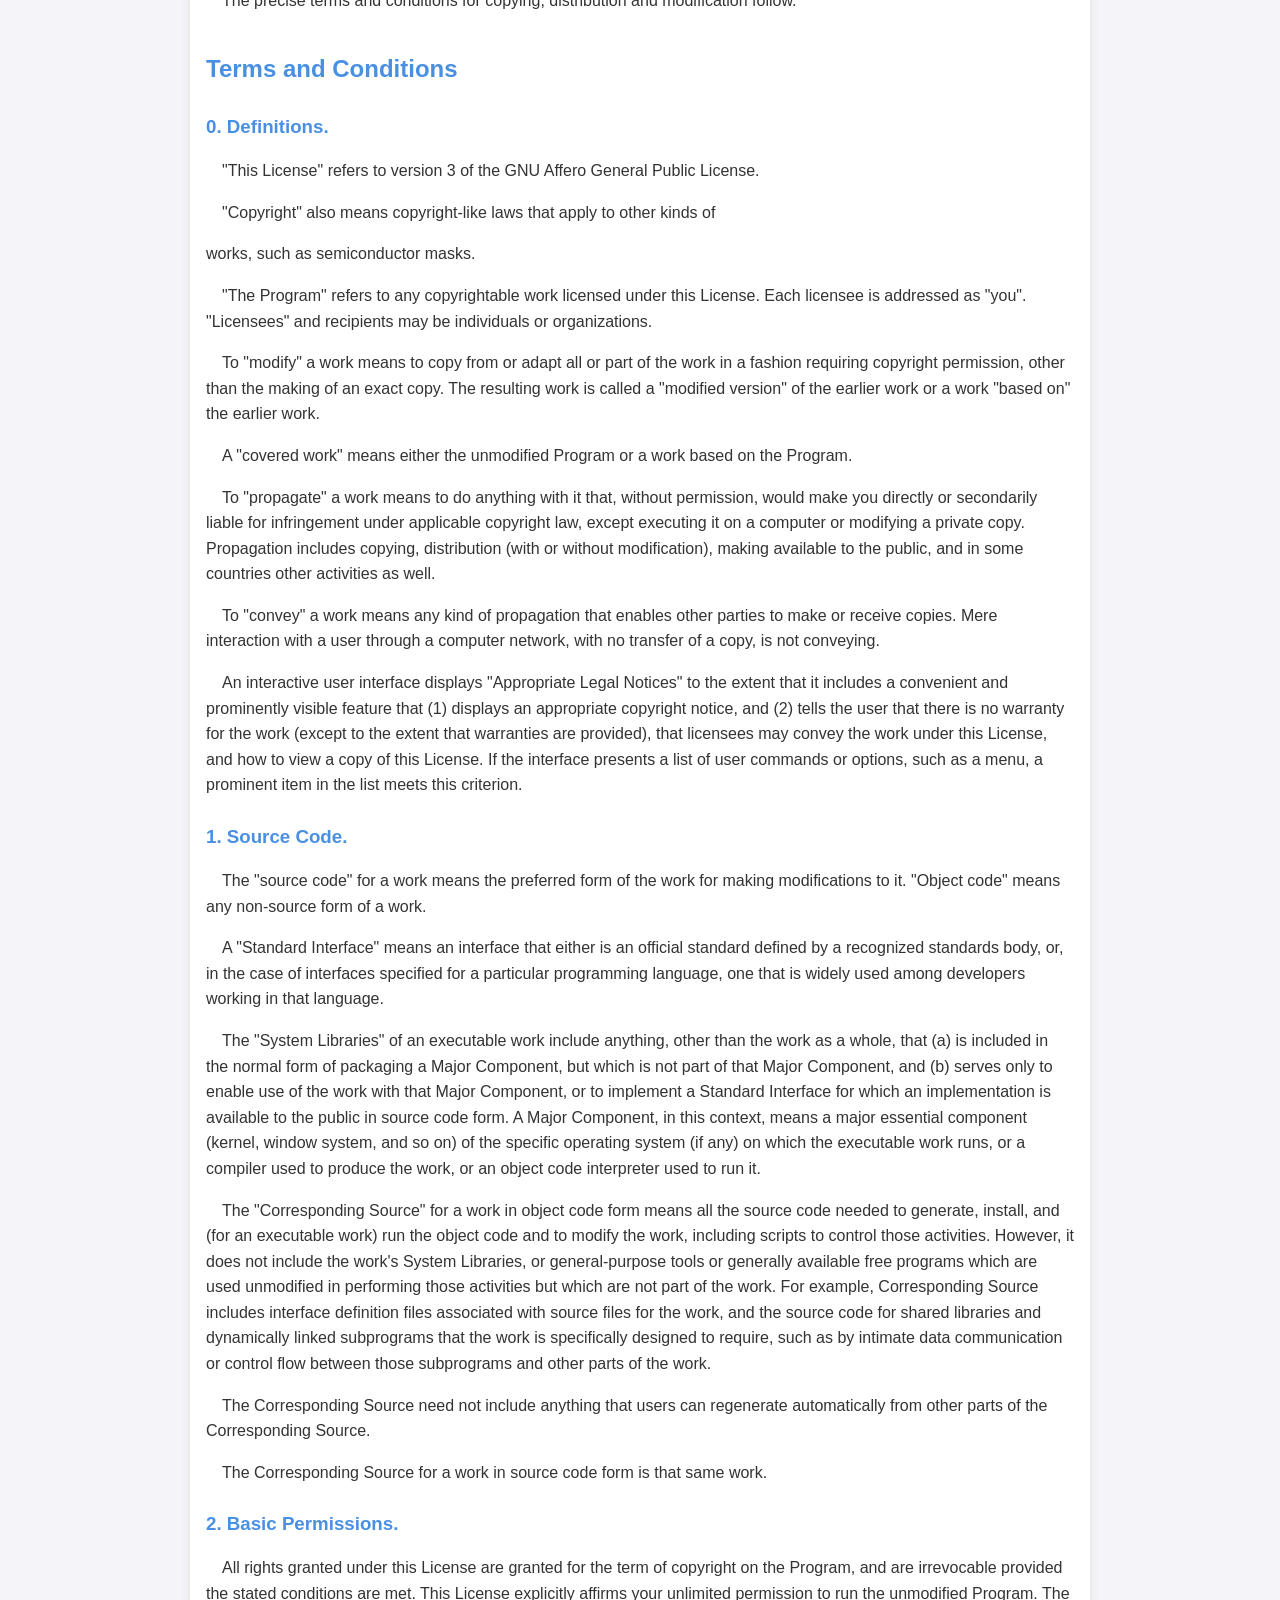
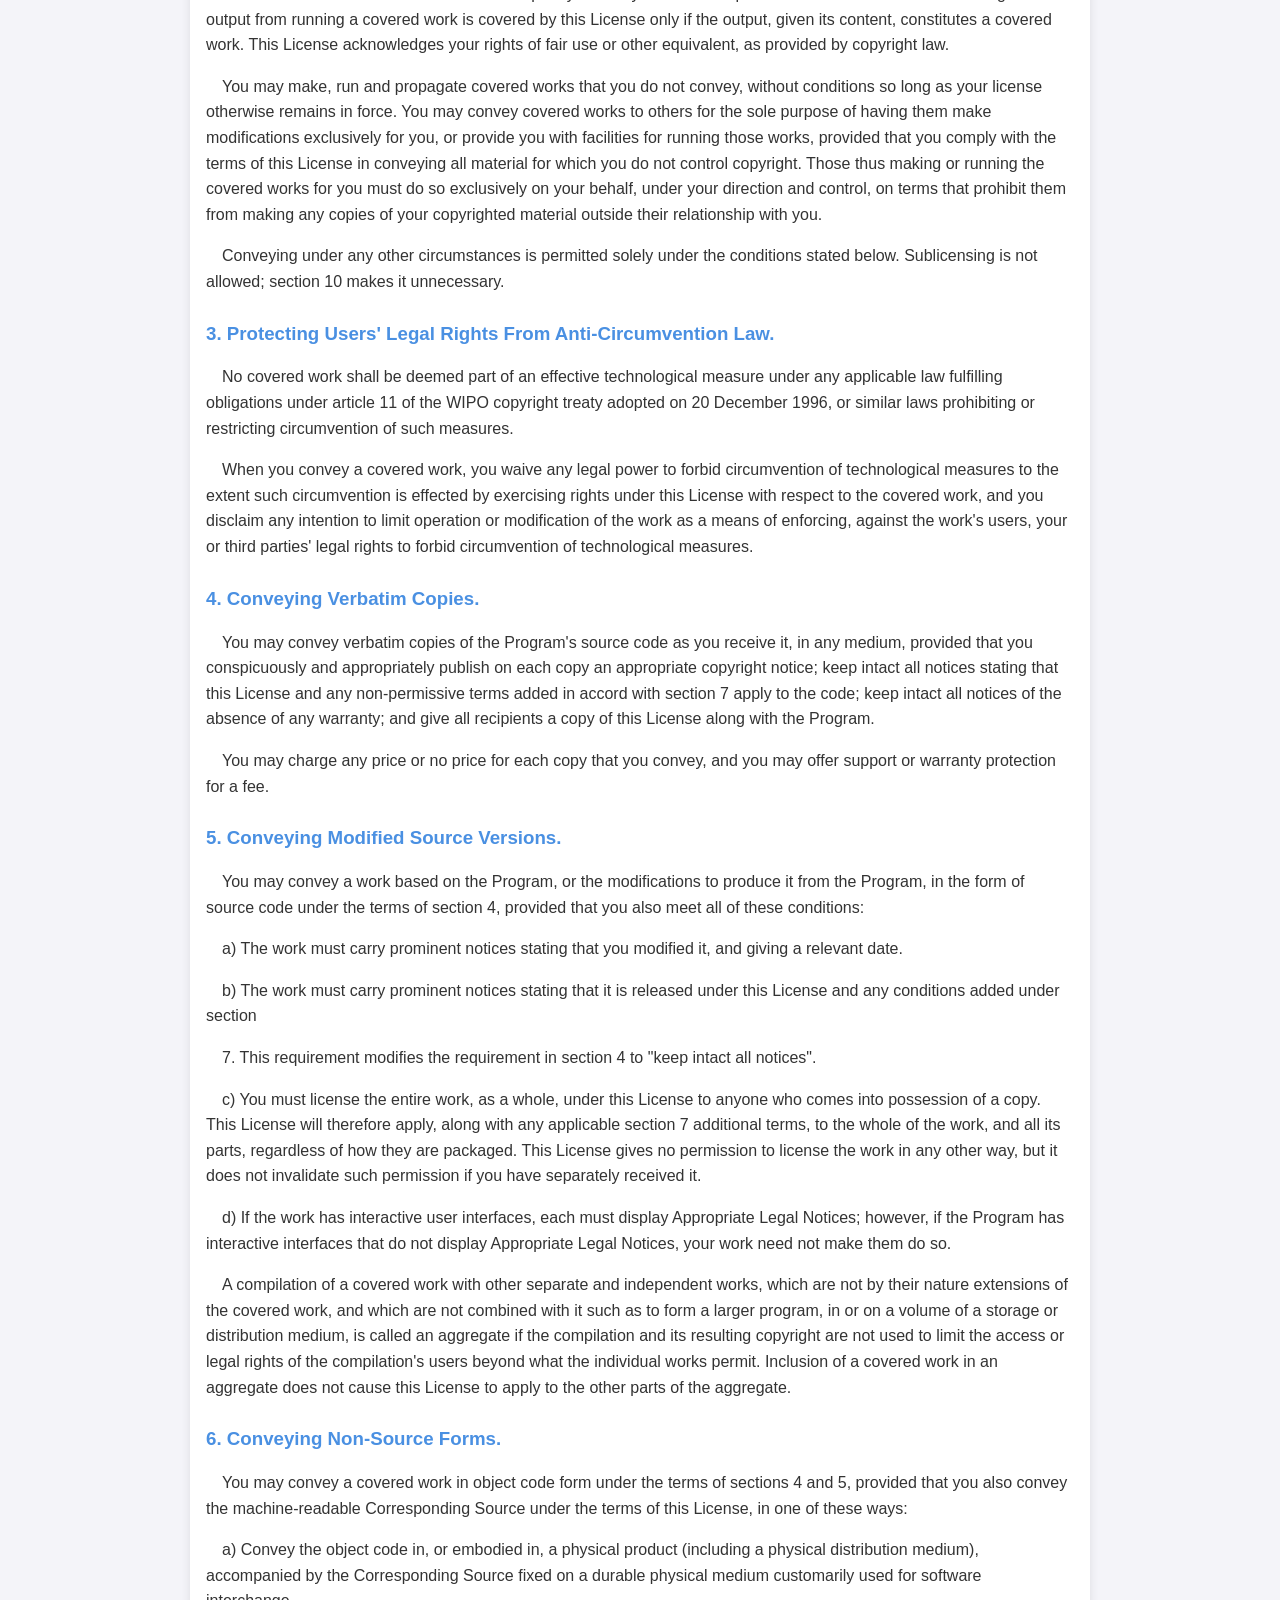
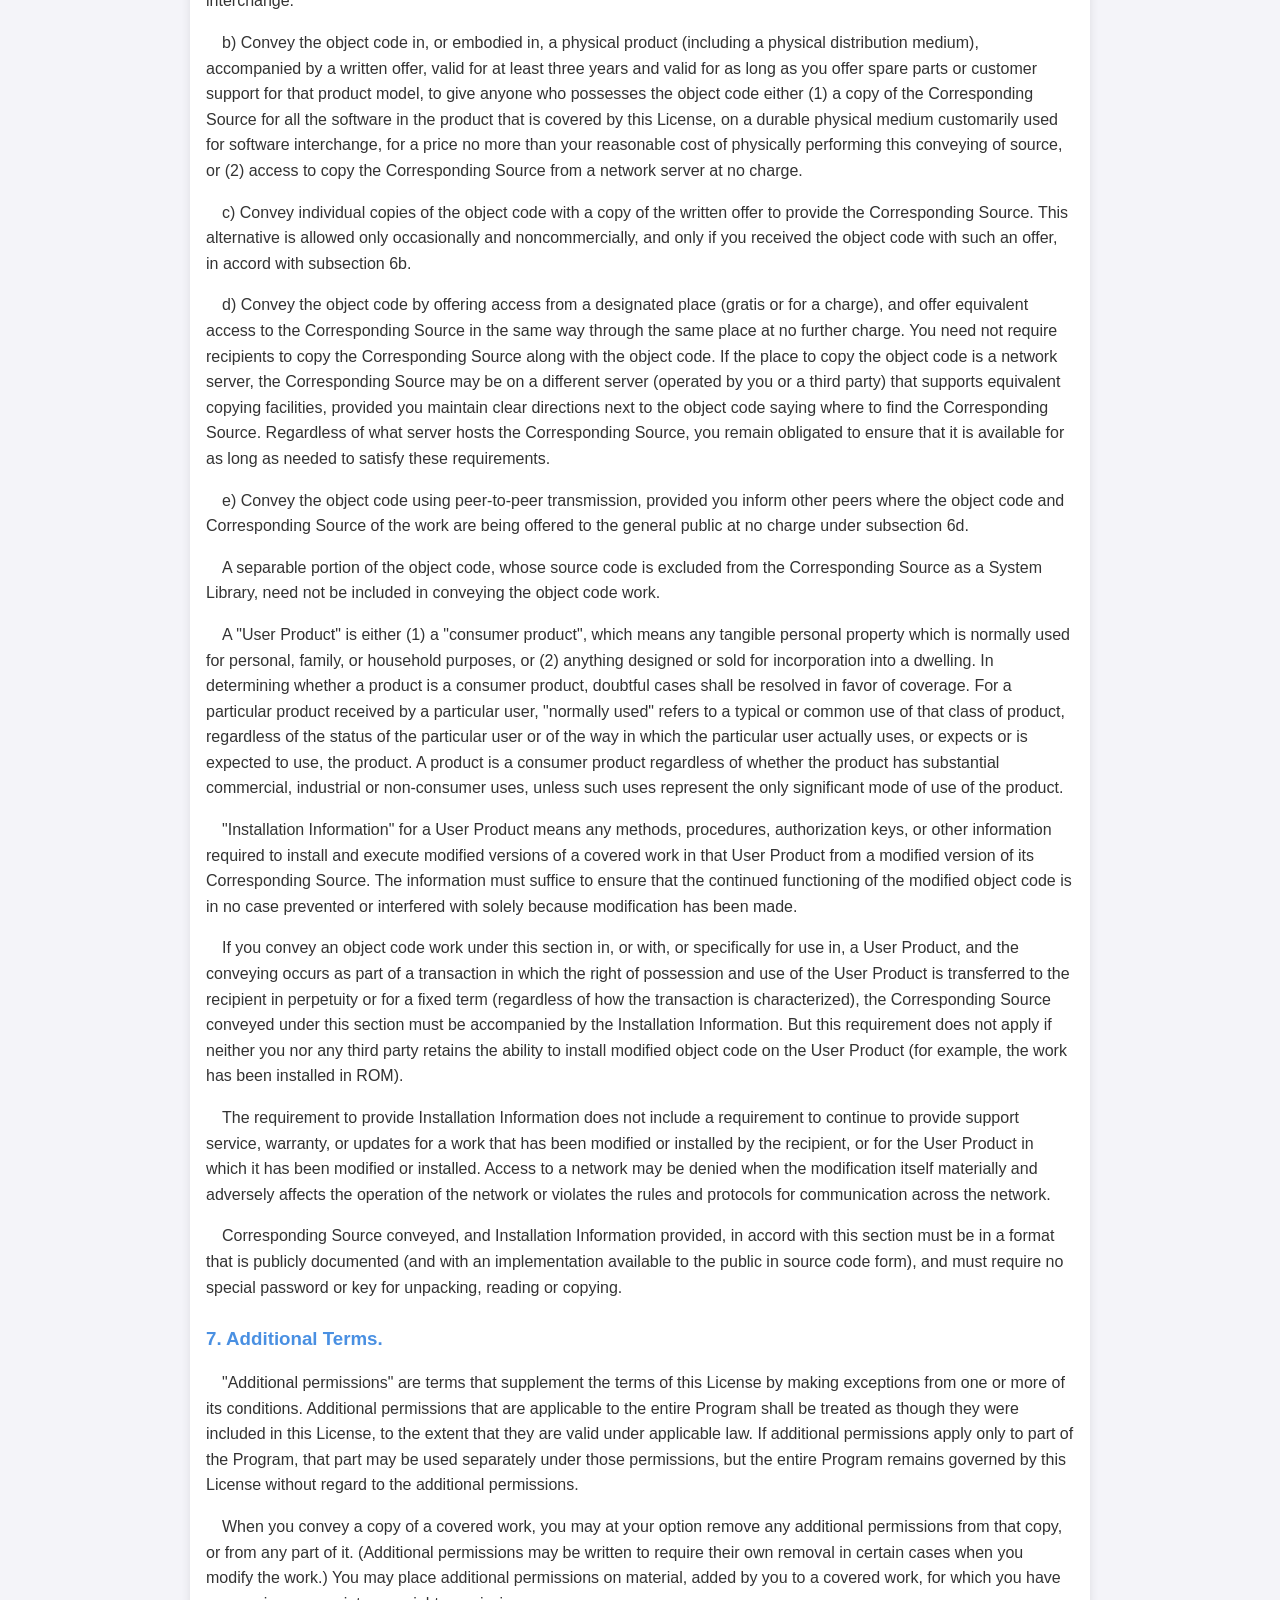
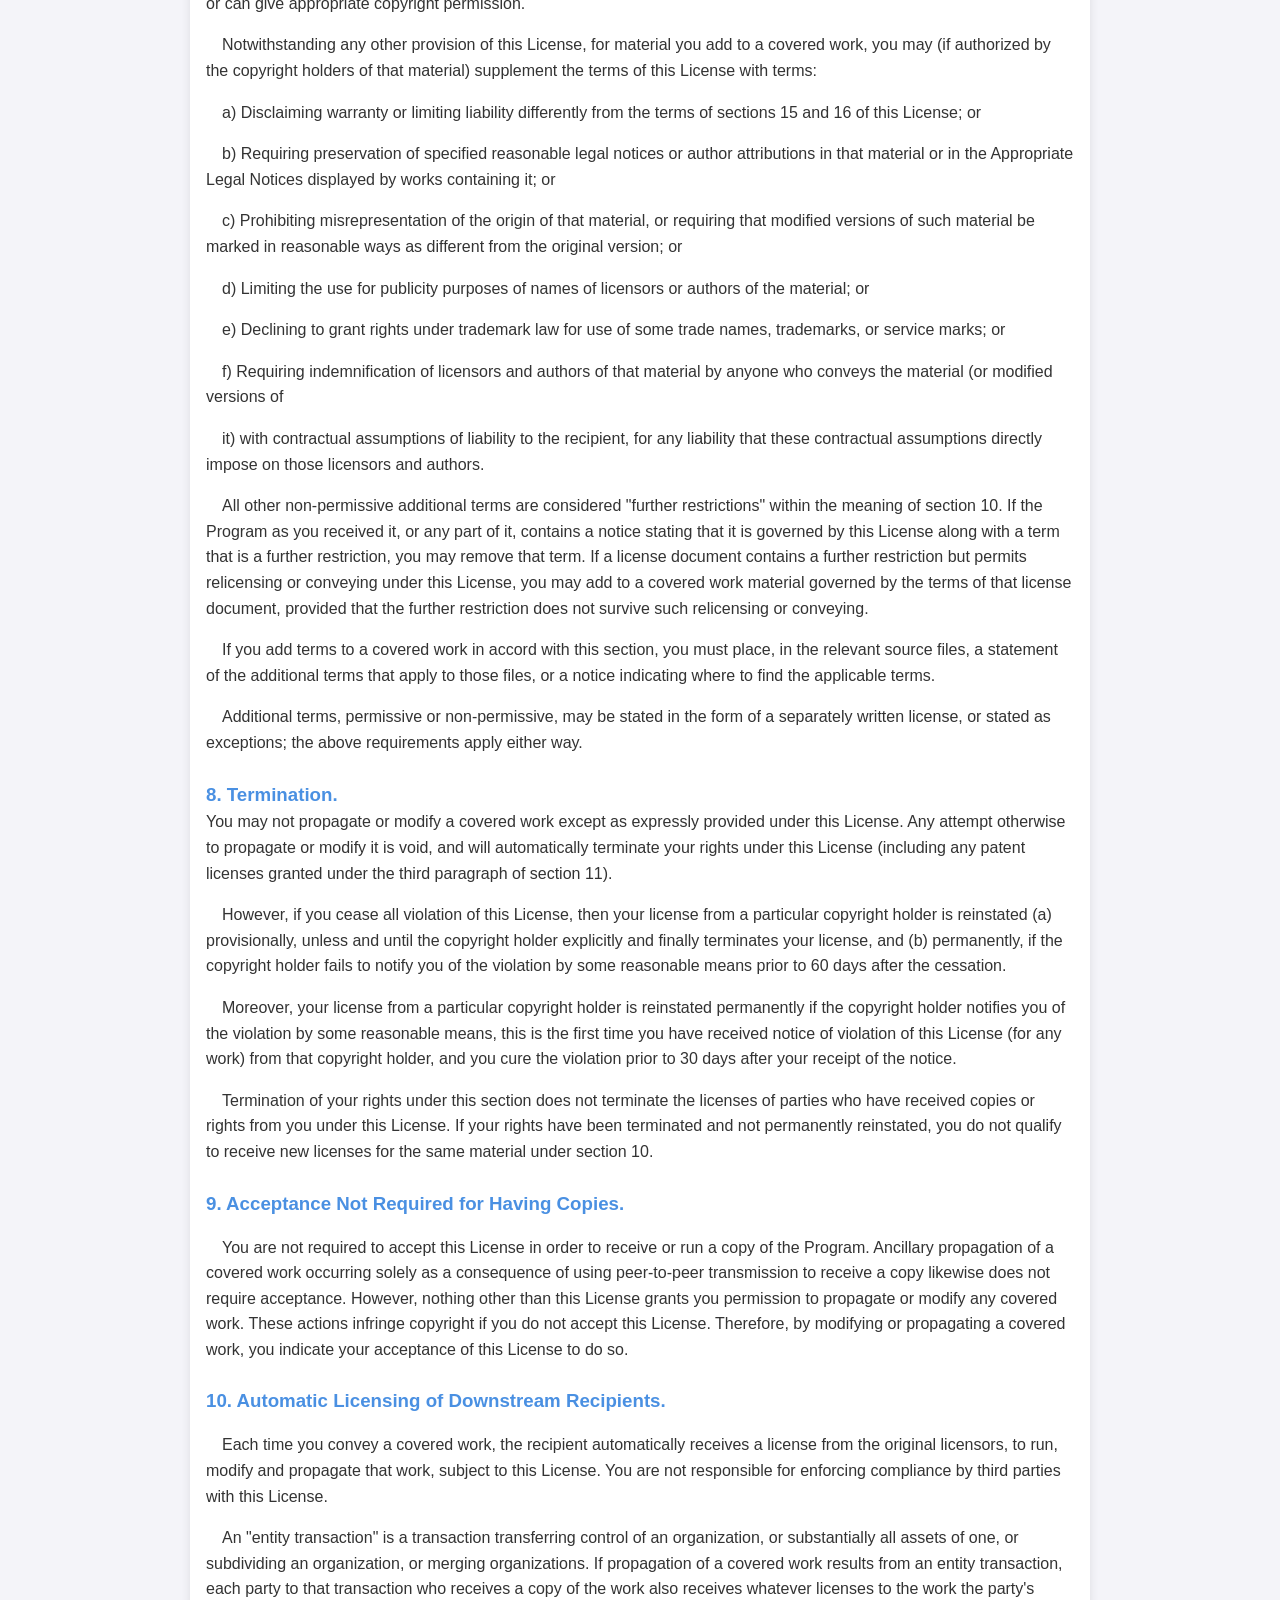
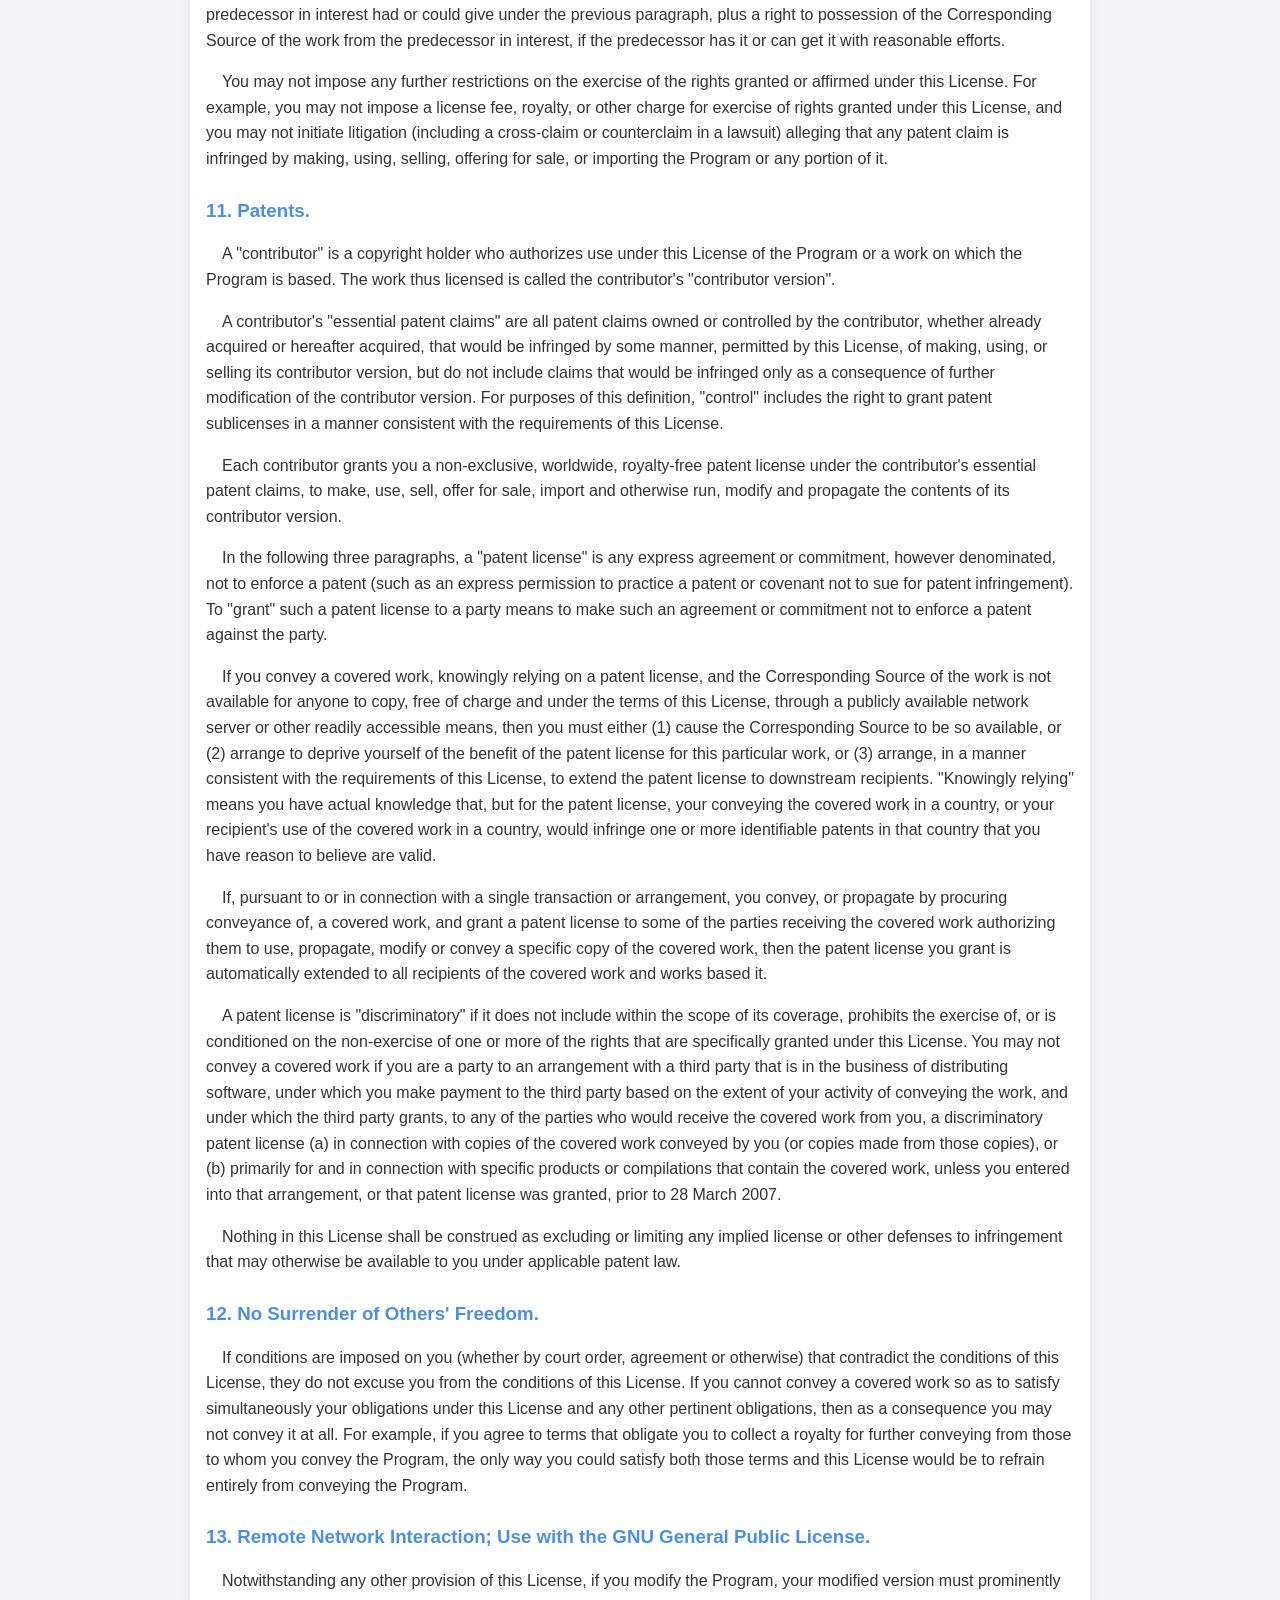
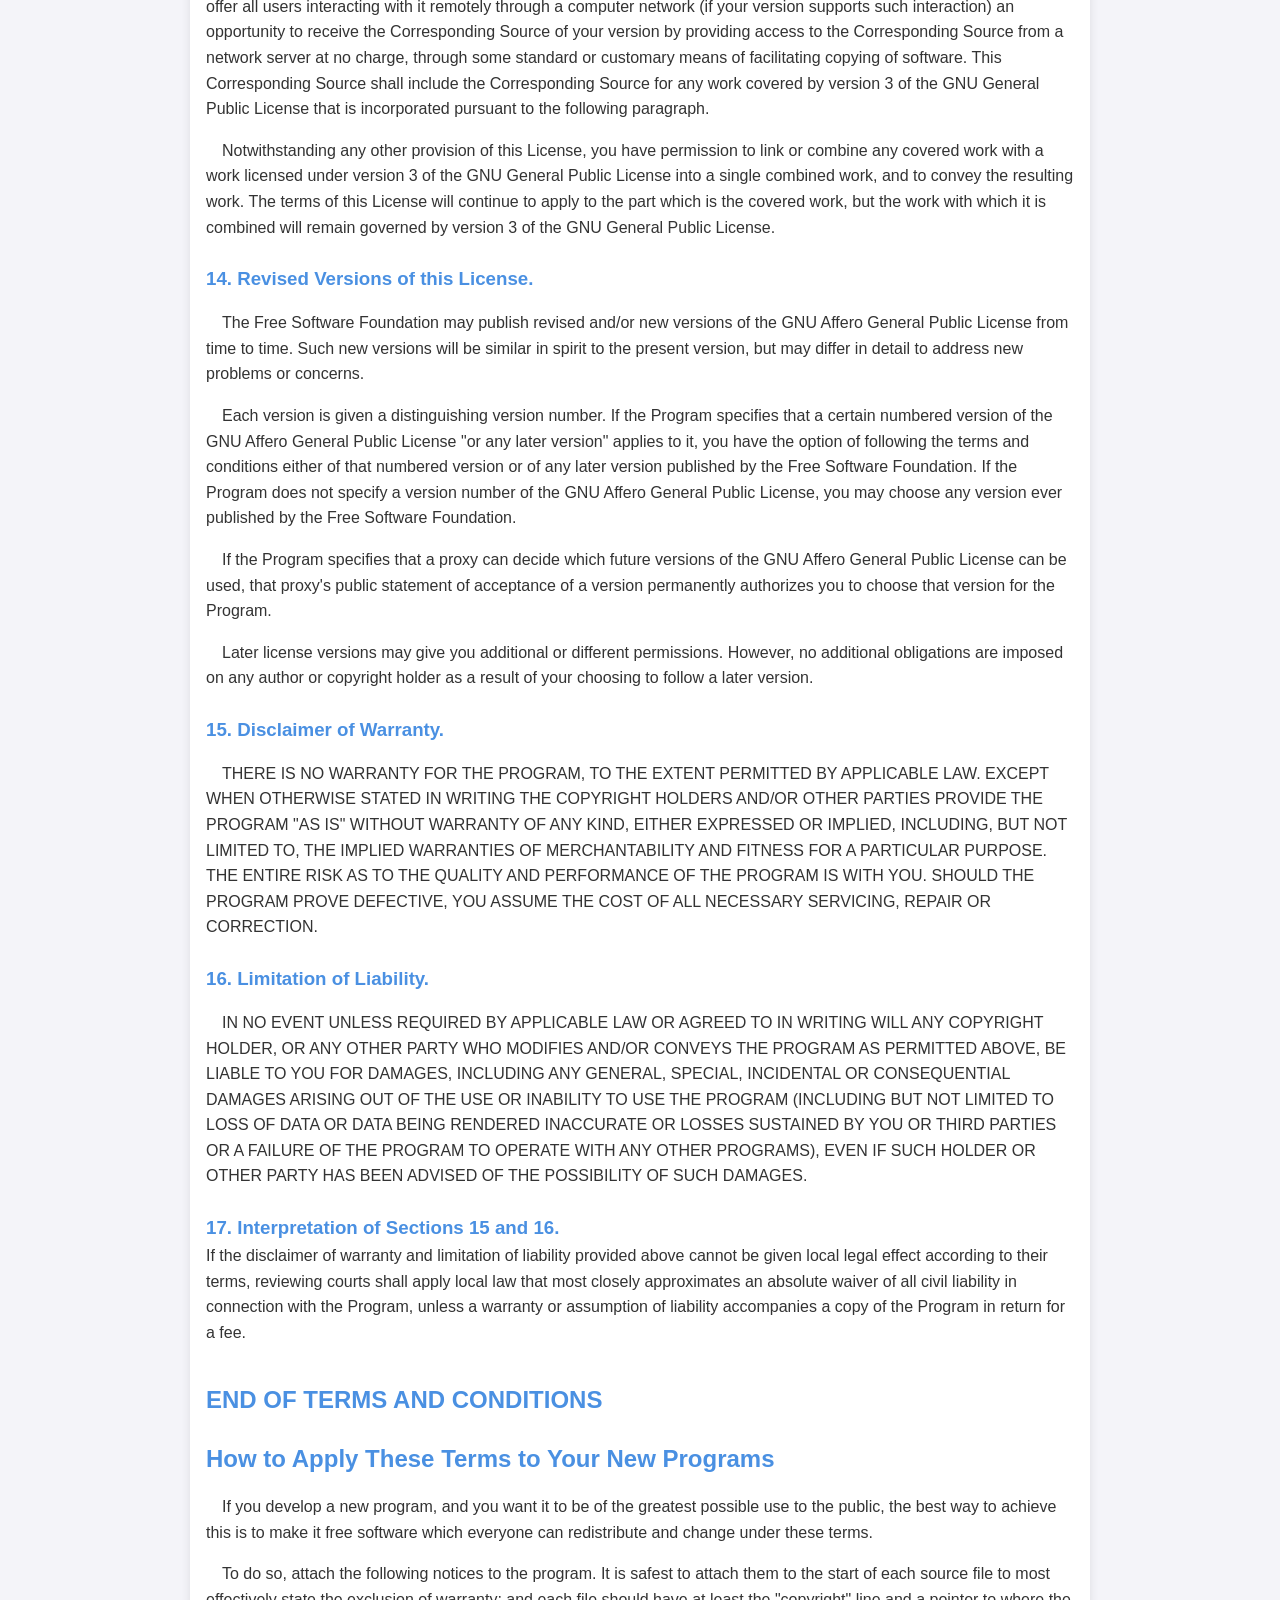
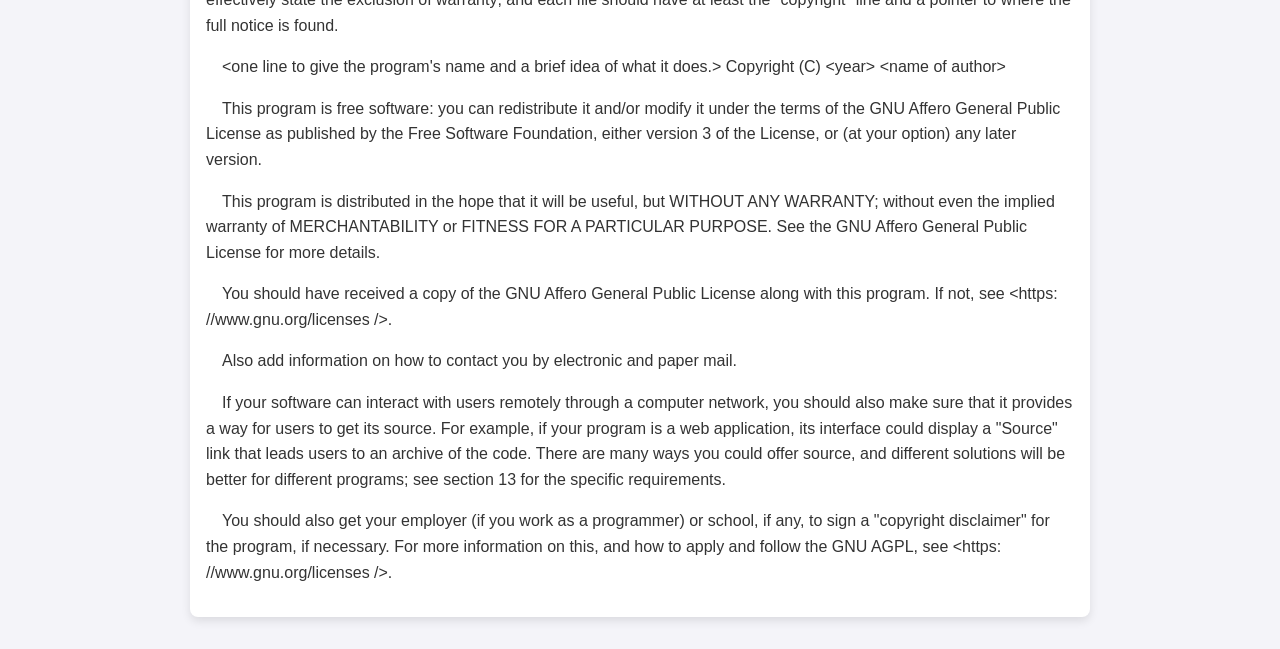
<file: licenca-agplv3.html>
<!DOCTYPE html>
<html lang="pt-BR">

<head>
    <meta charset="UTF-8">
    <meta name="viewport" content="width=device-width, initial-scale=1.0">
    <title>GNU AGPL v3 License</title>
    <style>
        * {
            box-sizing: border-box;
            margin: 0;
            padding: 0;
        }

        body {
            font-family: "Segoe UI", Tahoma, Geneva, Verdana, sans-serif;
            line-height: 1.6;
            background-color: #f4f4f9;
            color: #333;
        }

        header {
            background-color: #4a90e2;
            color: white;
            padding: 1rem;
            text-align: center;
            font-size: 1.5rem;
            position: sticky;
            top: 0;
            z-index: 100;
            box-shadow: 0 2px 5px rgba(0,0,0,0.1);
        }

        main {
            max-width: 900px;
            margin: 2rem auto;
            padding: 1rem;
            background-color: white;
            border-radius: 8px;
            box-shadow: 0 4px 10px rgba(0, 0, 0, 0.1);
        }

        h2 {
            color: #4a90e2;
            margin-top: 2rem;
            font-weight: 700;
            padding-top: 70px; /* Espaço para não ficar atrás do header fixo */
            margin-top: -50px; /* Compensa o padding */
        }

        h3 {
            color: #4a90e2;
            font-weight: 700;
            text-indent: 0;
            margin-top: 1.5rem;
        }

        p {
            text-indent: 16px;
            margin: 1rem 0;
        }

        ul {
            padding-left: 1.5rem;
            margin: 1rem 0;
        }

        li {
            margin-bottom: 0.5rem;
        }

        #topButton {
            position: fixed;
            bottom: 20px;
            right: 20px;
            background-color: #4a90e2;
            color: white;
            border: none;
            border-radius: 50px;
            padding: 0.75rem 1.5rem;
            cursor: pointer;
            font-size: 1rem;
            box-shadow: 0 2px 6px rgba(0, 0, 0, 0.2);
            transition: background-color 0.3s ease, transform 0.2s;
            z-index: 99;
        }

        #topButton:hover {
            background-color: #357abd;
            transform: scale(1.05);
        }

        /* ******************************************* */
        .container {
            padding: 0 15px;
            border-radius: 10px;
            max-width: 800px;
            margin: auto;
            border: 1px solid #2196f3;
        }

        .columns {
            display: flex;
            flex-wrap: wrap;
            justify-content: space-between;
            margin-top: 20px;
        }

        .column {
            border-radius: 8px;
            width: 100%;
            text-indent: 16px;
            margin-bottom: 1.5rem;
            padding: 0 10px;
        }

        .column ul {
            list-style: none;
            padding: 0;
        }

        .check {
            color: #4caf50;
        }

        .cross {
            color: #f44336;
        }

        .info {
            color: rgb(68, 147, 248);
        }
        
        /* Índice de navegação simples */
        .quick-nav {
            background-color: #e8f4ff;
            border-radius: 8px;
            padding: 15px;
            margin: 20px 0;
            text-align: center;
        }
        
        .quick-nav a {
            color: #4a90e2;
            text-decoration: none;
            margin: 0 10px;
            white-space: nowrap;
        }
        
        .quick-nav a:hover {
            text-decoration: underline;
        }
        
        /* Media Queries para Responsividade */
        @media screen and (min-width: 768px) {
            .column {
                width: 30%;
            }
            
            header {
                font-size: 1.8rem;
            }
        }

        @media screen and (max-width: 767px) {
            header {
                padding: 1rem 0.5rem;
                font-size: 1.3rem;
            }
            
            main {
                margin: 1rem;
                padding: 0.8rem;
            }
            
            h2 {
                font-size: 1.4rem;
                padding-top: 60px;
                margin-top: -40px;
            }
            
            .container {
                padding: 0 10px;
            }
            
            #topButton {
                padding: 0.6rem 1.2rem;
                font-size: 0.9rem;
                bottom: 15px;
                right: 15px;
            }
            
            .quick-nav {
                display: flex;
                flex-direction: column;
            }
            
            .quick-nav a {
                margin: 5px 0;
            }
        }

        @media screen and (max-width: 480px) {
            body {
                font-size: 14px;
            }
            
            header {
                font-size: 1.2rem;
                padding: 0.8rem 0.5rem;
            }
            
            h2 {
                font-size: 1.3rem;
                padding-top: 50px;
                margin-top: -30px;
            }
            
            h3 {
                font-size: 1.1rem;
            }
            
            .container {
                padding: 0 5px;
            }
            
            #topButton {
                padding: 0.5rem 1rem;
                font-size: 0.8rem;
            }
        }
    </style>
</head>

<body>
    <header>
        <h1>GNU Affero General Public License v3</h1>
    </header>
    <main>
        <div class="quick-nav">
            <a href="#preamble">Preâmbulo</a>
            <a href="#terms">Termos e Condições</a>
            <a href="#howtoapply">Como Aplicar</a>
        </div>
        
        <div class="container">
            <h2><svg aria-hidden="true" focusable="false" class="octicon octicon-law Octicon-sc-9kayk9-0"
                    viewBox="0 0 24 24" width="32" height="32" fill="currentColor" display="inline-block"
                    overflow="visible" style="vertical-align: text-bottom;">
                    <path
                        d="M12.75 2.75V4.5h1.975c.351 0 .694.106.984.303l1.697 1.154c.041.028.09.043.14.043h4.102a.75.75 0 0 1 0 1.5H20.07l3.366 7.68a.749.749 0 0 1-.23.896c-.1.074-.203.143-.31.206a6.296 6.296 0 0 1-.79.399 7.349 7.349 0 0 1-2.856.569 7.343 7.343 0 0 1-2.855-.568 6.205 6.205 0 0 1-.79-.4 3.205 3.205 0 0 1-.307-.202l-.005-.004a.749.749 0 0 1-.23-.896l3.368-7.68h-.886c-.351 0-.694-.106-.984-.303l-1.697-1.154a.246.246 0 0 0-.14-.043H12.75v14.5h4.487a.75.75 0 0 1 0 1.5H6.763a.75.75 0 0 1 0-1.5h4.487V6H9.275a.249.249 0 0 0-.14.043L7.439 7.197c-.29.197-.633.303-.984.303h-.886l3.368 7.68a.75.75 0 0 1-.209.878c-.08.065-.16.126-.31.223a6.077 6.077 0 0 1-.792.433 6.924 6.924 0 0 1-2.876.62 6.913 6.913 0 0 1-2.876-.62 6.077 6.077 0 0 1-.792-.433 3.483 3.483 0 0 1-.309-.221.762.762 0 0 1-.21-.88L3.93 7.5H2.353a.75.75 0 0 1 0-1.5h4.102c.05 0 .099-.015.141-.043l1.695-1.154c.29-.198.634-.303.985-.303h1.974V2.75a.75.75 0 0 1 1.5 0ZM2.193 15.198a5.414 5.414 0 0 0 2.557.635 5.414 5.414 0 0 0 2.557-.635L4.75 9.368Zm14.51-.024c.082.04.174.083.275.126.53.223 1.305.45 2.272.45a5.847 5.847 0 0 0 2.547-.576L19.25 9.367Z">
                    </path>
                </svg> GNU Affero General Public License v3.0</h2>
            <p style="text-indent: 0;">Permissions of this strongest copyleft license are conditioned on making
                available complete source code of licensed works and modifications, which include larger works using a
                licensed work, under the same license. Copyright and license notices must be preserved. Contributors
                provide an express grant of patent rights. When a modified version is used to provide a service over a
                network, the complete source code of the modified version must be made available.</p>

            <div class="columns">
                <div class="column">
                    <h3>Permissions</h3>
                    <ul>
                        <li><span class="check">✔</span> Commercial use</li>
                        <li><span class="check">✔</span> Modification</li>
                        <li><span class="check">✔</span> Distribution</li>
                        <li><span class="check">✔</span> Patent use</li>
                        <li><span class="check">✔</span> Private use</li>
                    </ul>
                </div>
                <div class="column">
                    <h3>Limitations</h3>
                    <ul>
                        <li><span class="cross">✖</span> Liability</li>
                        <li><span class="cross">✖</span> Warranty</li>
                    </ul>
                </div>
                <div class="column">
                    <h3>Conditions</h3>
                    <ul>
                        <li><span class="info">ℹ</span> License and copyright notice</li>
                        <li><span class="info">ℹ</span> State changes</li>
                        <li><span class="info">ℹ</span> Disclose source</li>
                        <li><span class="info">ℹ</span> Network use is distribution</li>
                        <li><span class="info">ℹ</span> Same license</li>
                    </ul>
                </div>
            </div>
        </div>
        
        <h2 id="preamble">Preamble</h2>
        <p> The GNU Affero General Public License is a free, copyleft license for
            software and other kinds of works, specifically designed to ensure
            cooperation with the community in the case of network server software.</p>
        <p>The licenses for most software and other practical works are designed
            to take away your freedom to share and change the works. By contrast,
            our General Public Licenses are intended to guarantee your freedom to
            share and change all versions of a program--to make sure it remains free
            software for all its users.</p>
        <p>When we speak of free software, we are referring to freedom, not
            price. Our General Public Licenses are designed to make sure that you
            have the freedom to distribute copies of free software (and charge for
            them if you wish), that you receive source code or can get it if you
            want it, that you can change the software or use pieces of it in new
            free programs, and that you know you can do these things.</p>
        <p>Developers that use our General Public Licenses protect your rights
            with two steps: (1) assert copyright on the software, and (2) offer
            you this License which gives you legal permission to copy, distribute
            and/or modify the software.</p>
        <p>A secondary benefit of defending all users' freedom is that
            improvements made in alternate versions of the program, if they
            receive widespread use, become available for other developers to
            incorporate. Many developers of free software are heartened and
            encouraged by the resulting cooperation. However, in the case of
            software used on network servers, this result may fail to come about.
            The GNU General Public License permits making a modified version and
            letting the public access it on a server without ever releasing its
            source code to the public.</p>
        <p> The GNU Affero General Public License is designed specifically to
            ensure that, in such cases, the modified source code becomes available
            to the community. It requires the operator of a network server to
            provide the source code of the modified version running there to the
            users of that server. Therefore, public use of a modified version, on
            a publicly accessible server, gives the public access to the source
            code of the modified version.</p>
        <p>An older license, called the Affero General Public License and
            published by Affero, was designed to accomplish similar goals. This is
            a different license, not a version of the Affero GPL, but Affero has
            released a new version of the Affero GPL which permits relicensing under
            this license.</p>
        <p>The precise terms and conditions for copying, distribution and
            modification follow.</p>

        <h2 id="terms">Terms and Conditions</h2>
        <h3>0. Definitions.</h3>

        <p>"This License" refers to version 3 of the GNU Affero General Public License.</p>

        <p>"Copyright" also means copyright-like laws that apply to other kinds of</p>
        works, such as semiconductor masks.
        <p>
            "The Program" refers to any copyrightable work licensed under this
            License. Each licensee is addressed as "you". "Licensees" and
            recipients may be individuals or organizations.</p>

        <p>To "modify" a work means to copy from or adapt all or part of the work
            in a fashion requiring copyright permission, other than the making of an
            exact copy. The resulting work is called a "modified version" of the
            earlier work or a work "based on" the earlier work.</p>

        <p>A "covered work" means either the unmodified Program or a work based
            on the Program.</p>

        <p>To "propagate" a work means to do anything with it that, without
            permission, would make you directly or secondarily liable for
            infringement under applicable copyright law, except executing it on a
            computer or modifying a private copy. Propagation includes copying,
            distribution (with or without modification), making available to the
            public, and in some countries other activities as well.</p>

        <p>To "convey" a work means any kind of propagation that enables other
            parties to make or receive copies. Mere interaction with a user through
            a computer network, with no transfer of a copy, is not conveying.</p>

        <p>An interactive user interface displays "Appropriate Legal Notices"
            to the extent that it includes a convenient and prominently visible
            feature that (1) displays an appropriate copyright notice, and (2)
            tells the user that there is no warranty for the work (except to the
            extent that warranties are provided), that licensees may convey the
            work under this License, and how to view a copy of this License. If
            the interface presents a list of user commands or options, such as a
            menu, a prominent item in the list meets this criterion.</p>

        <h3>1. Source Code.</h3>

        <p>The "source code" for a work means the preferred form of the work
            for making modifications to it. "Object code" means any non-source
            form of a work.</p>

        <p>A "Standard Interface" means an interface that either is an official
            standard defined by a recognized standards body, or, in the case of
            interfaces specified for a particular programming language, one that
            is widely used among developers working in that language.</p>

        <p>The "System Libraries" of an executable work include anything, other
            than the work as a whole, that (a) is included in the normal form of
            packaging a Major Component, but which is not part of that Major
            Component, and (b) serves only to enable use of the work with that
            Major Component, or to implement a Standard Interface for which an
            implementation is available to the public in source code form. A
            Major Component, in this context, means a major essential component
            (kernel, window system, and so on) of the specific operating system
            (if any) on which the executable work runs, or a compiler used to
            produce the work, or an object code interpreter used to run it.</p>

        <p>The "Corresponding Source" for a work in object code form means all
            the source code needed to generate, install, and (for an executable
            work) run the object code and to modify the work, including scripts to
            control those activities. However, it does not include the work's
            System Libraries, or general-purpose tools or generally available free
            programs which are used unmodified in performing those activities but
            which are not part of the work. For example, Corresponding Source
            includes interface definition files associated with source files for
            the work, and the source code for shared libraries and dynamically
            linked subprograms that the work is specifically designed to require,
            such as by intimate data communication or control flow between those
            subprograms and other parts of the work.</p>

        <p>The Corresponding Source need not include anything that users
            can regenerate automatically from other parts of the Corresponding
            Source.</p>

        <p>The Corresponding Source for a work in source code form is that
            same work.</p>

        <h3>2. Basic Permissions.</h3>

        <p>All rights granted under this License are granted for the term of
            copyright on the Program, and are irrevocable provided the stated
            conditions are met. This License explicitly affirms your unlimited
            permission to run the unmodified Program. The output from running a
            covered work is covered by this License only if the output, given its
            content, constitutes a covered work. This License acknowledges your
            rights of fair use or other equivalent, as provided by copyright law.</p>

        <p>You may make, run and propagate covered works that you do not
            convey, without conditions so long as your license otherwise remains
            in force. You may convey covered works to others for the sole purpose
            of having them make modifications exclusively for you, or provide you
            with facilities for running those works, provided that you comply with
            the terms of this License in conveying all material for which you do
            not control copyright. Those thus making or running the covered works
            for you must do so exclusively on your behalf, under your direction
            and control, on terms that prohibit them from making any copies of
            your copyrighted material outside their relationship with you.</p>

        <p>Conveying under any other circumstances is permitted solely under
            the conditions stated below. Sublicensing is not allowed; section 10
            makes it unnecessary.</p>

        <h3>3. Protecting Users' Legal Rights From Anti-Circumvention Law.</h3>

        <p>No covered work shall be deemed part of an effective technological
            measure under any applicable law fulfilling obligations under article
            11 of the WIPO copyright treaty adopted on 20 December 1996, or
            similar laws prohibiting or restricting circumvention of such
            measures.</p>

        <p>When you convey a covered work, you waive any legal power to forbid
            circumvention of technological measures to the extent such circumvention
            is effected by exercising rights under this License with respect to
            the covered work, and you disclaim any intention to limit operation or
            modification of the work as a means of enforcing, against the work's
            users, your or third parties' legal rights to forbid circumvention of
            technological measures.</p>

        <h3>4. Conveying Verbatim Copies.</h3>

        <p>You may convey verbatim copies of the Program's source code as you
            receive it, in any medium, provided that you conspicuously and
            appropriately publish on each copy an appropriate copyright notice;
            keep intact all notices stating that this License and any
            non-permissive terms added in accord with section 7 apply to the code;
            keep intact all notices of the absence of any warranty; and give all
            recipients a copy of this License along with the Program.</p>

        <p>You may charge any price or no price for each copy that you convey,
            and you may offer support or warranty protection for a fee.</p>

        <h3>5. Conveying Modified Source Versions.</h3>

        <p>You may convey a work based on the Program, or the modifications to
            produce it from the Program, in the form of source code under the
            terms of section 4, provided that you also meet all of these conditions:</p>

        <p>a) The work must carry prominent notices stating that you modified
            it, and giving a relevant date.</p>

        <p>b) The work must carry prominent notices stating that it is
            released under this License and any conditions added under section
        <p>7. This requirement modifies the requirement in section 4 to
            "keep intact all notices".</p>

        <p>c) You must license the entire work, as a whole, under this
            License to anyone who comes into possession of a copy. This
            License will therefore apply, along with any applicable section 7
            additional terms, to the whole of the work, and all its parts,
            regardless of how they are packaged. This License gives no
            permission to license the work in any other way, but it does not
            invalidate such permission if you have separately received it.</p>

        <p>d) If the work has interactive user interfaces, each must display
            Appropriate Legal Notices; however, if the Program has interactive
            interfaces that do not display Appropriate Legal Notices, your
            work need not make them do so.</p>

        <p>A compilation of a covered work with other separate and independent
            works, which are not by their nature extensions of the covered work,
            and which are not combined with it such as to form a larger program,
            in or on a volume of a storage or distribution medium, is called an
            aggregate if the compilation and its resulting copyright are not
            used to limit the access or legal rights of the compilation's users
            beyond what the individual works permit. Inclusion of a covered work
            in an aggregate does not cause this License to apply to the other
            parts of the aggregate.</p>

        <h3>6. Conveying Non-Source Forms.</h3>

        <p>You may convey a covered work in object code form under the terms
            of sections 4 and 5, provided that you also convey the
            machine-readable Corresponding Source under the terms of this License,
            in one of these ways:</p>

        <p>a) Convey the object code in, or embodied in, a physical product
            (including a physical distribution medium), accompanied by the
            Corresponding Source fixed on a durable physical medium
            customarily used for software interchange.</p>

        <p>b) Convey the object code in, or embodied in, a physical product
            (including a physical distribution medium), accompanied by a
            written offer, valid for at least three years and valid for as
            long as you offer spare parts or customer support for that product
            model, to give anyone who possesses the object code either (1) a
            copy of the Corresponding Source for all the software in the
            product that is covered by this License, on a durable physical
            medium customarily used for software interchange, for a price no
            more than your reasonable cost of physically performing this
            conveying of source, or (2) access to copy the
            Corresponding Source from a network server at no charge.</p>

        <p>c) Convey individual copies of the object code with a copy of the
            written offer to provide the Corresponding Source. This
            alternative is allowed only occasionally and noncommercially, and
            only if you received the object code with such an offer, in accord
            with subsection 6b.</p>

        <p>d) Convey the object code by offering access from a designated
            place (gratis or for a charge), and offer equivalent access to the
            Corresponding Source in the same way through the same place at no
            further charge. You need not require recipients to copy the
            Corresponding Source along with the object code. If the place to
            copy the object code is a network server, the Corresponding Source
            may be on a different server (operated by you or a third party)
            that supports equivalent copying facilities, provided you maintain
            clear directions next to the object code saying where to find the
            Corresponding Source. Regardless of what server hosts the
            Corresponding Source, you remain obligated to ensure that it is
            available for as long as needed to satisfy these requirements.</p>

        <p>e) Convey the object code using peer-to-peer transmission, provided
            you inform other peers where the object code and Corresponding
            Source of the work are being offered to the general public at no
            charge under subsection 6d.</p>

        <p>A separable portion of the object code, whose source code is excluded
            from the Corresponding Source as a System Library, need not be
            included in conveying the object code work.</p>

        <p>A "User Product" is either (1) a "consumer product", which means any
            tangible personal property which is normally used for personal, family,
            or household purposes, or (2) anything designed or sold for incorporation
            into a dwelling. In determining whether a product is a consumer product,
            doubtful cases shall be resolved in favor of coverage. For a particular
            product received by a particular user, "normally used" refers to a
            typical or common use of that class of product, regardless of the status
            of the particular user or of the way in which the particular user
            actually uses, or expects or is expected to use, the product. A product
            is a consumer product regardless of whether the product has substantial
            commercial, industrial or non-consumer uses, unless such uses represent
            the only significant mode of use of the product.</p>

        <p>"Installation Information" for a User Product means any methods,
            procedures, authorization keys, or other information required to install
            and execute modified versions of a covered work in that User Product from
            a modified version of its Corresponding Source. The information must
            suffice to ensure that the continued functioning of the modified object
            code is in no case prevented or interfered with solely because
            modification has been made.</p>

        <p>If you convey an object code work under this section in, or with, or
            specifically for use in, a User Product, and the conveying occurs as
            part of a transaction in which the right of possession and use of the
            User Product is transferred to the recipient in perpetuity or for a
            fixed term (regardless of how the transaction is characterized), the
            Corresponding Source conveyed under this section must be accompanied
            by the Installation Information. But this requirement does not apply
            if neither you nor any third party retains the ability to install
            modified object code on the User Product (for example, the work has
            been installed in ROM).</p>

        <p>The requirement to provide Installation Information does not include a
            requirement to continue to provide support service, warranty, or updates
            for a work that has been modified or installed by the recipient, or for
            the User Product in which it has been modified or installed. Access to a
            network may be denied when the modification itself materially and
            adversely affects the operation of the network or violates the rules and
            protocols for communication across the network.</p>

        <p>Corresponding Source conveyed, and Installation Information provided,
            in accord with this section must be in a format that is publicly
            documented (and with an implementation available to the public in
            source code form), and must require no special password or key for
            unpacking, reading or copying.</p>

        <h3>7. Additional Terms.</h3>

        <p>"Additional permissions" are terms that supplement the terms of this
            License by making exceptions from one or more of its conditions.
            Additional permissions that are applicable to the entire Program shall
            be treated as though they were included in this License, to the extent
            that they are valid under applicable law. If additional permissions
            apply only to part of the Program, that part may be used separately
            under those permissions, but the entire Program remains governed by
            this License without regard to the additional permissions.</p>

        <p>When you convey a copy of a covered work, you may at your option
            remove any additional permissions from that copy, or from any part of
            it. (Additional permissions may be written to require their own
            removal in certain cases when you modify the work.) You may place
            additional permissions on material, added by you to a covered work,
            for which you have or can give appropriate copyright permission.</p>

        <p>Notwithstanding any other provision of this License, for material you
            add to a covered work, you may (if authorized by the copyright holders of
            that material) supplement the terms of this License with terms:</p>

        <p>a) Disclaiming warranty or limiting liability differently from the
            terms of sections 15 and 16 of this License; or</p>

        <p>b) Requiring preservation of specified reasonable legal notices or
            author attributions in that material or in the Appropriate Legal
            Notices displayed by works containing it; or</p>

        <p>c) Prohibiting misrepresentation of the origin of that material, or
            requiring that modified versions of such material be marked in
            reasonable ways as different from the original version; or</p>

        <p>d) Limiting the use for publicity purposes of names of licensors or
            authors of the material; or</p>

        <p>e) Declining to grant rights under trademark law for use of some
            trade names, trademarks, or service marks; or</p>

        <p>f) Requiring indemnification of licensors and authors of that
            material by anyone who conveys the material (or modified versions of
        <p>it) with contractual assumptions of liability to the recipient, for
            any liability that these contractual assumptions directly impose on
            those licensors and authors.</p>

        <p>All other non-permissive additional terms are considered "further
            restrictions" within the meaning of section 10. If the Program as you
            received it, or any part of it, contains a notice stating that it is
            governed by this License along with a term that is a further
            restriction, you may remove that term. If a license document contains
            a further restriction but permits relicensing or conveying under this
            License, you may add to a covered work material governed by the terms
            of that license document, provided that the further restriction does
            not survive such relicensing or conveying.</p>

        <p>If you add terms to a covered work in accord with this section, you
            must place, in the relevant source files, a statement of the
            additional terms that apply to those files, or a notice indicating
            where to find the applicable terms.</p>

        <p>Additional terms, permissive or non-permissive, may be stated in the
            form of a separately written license, or stated as exceptions;
            the above requirements apply either way.</p>

        <h3>8. Termination.</h3>

        You may not propagate or modify a covered work except as expressly
        provided under this License. Any attempt otherwise to propagate or
        modify it is void, and will automatically terminate your rights under
        this License (including any patent licenses granted under the third
        paragraph of section 11).</p>

        <p>However, if you cease all violation of this License, then your
            license from a particular copyright holder is reinstated (a)
            provisionally, unless and until the copyright holder explicitly and
            finally terminates your license, and (b) permanently, if the copyright
            holder fails to notify you of the violation by some reasonable means
            prior to 60 days after the cessation.</p>

        <p>Moreover, your license from a particular copyright holder is
            reinstated permanently if the copyright holder notifies you of the
            violation by some reasonable means, this is the first time you have
            received notice of violation of this License (for any work) from that
            copyright holder, and you cure the violation prior to 30 days after
            your receipt of the notice.</p>

        <p>Termination of your rights under this section does not terminate the
            licenses of parties who have received copies or rights from you under
            this License. If your rights have been terminated and not permanently
            reinstated, you do not qualify to receive new licenses for the same
            material under section 10.</p>

        <h3>9. Acceptance Not Required for Having Copies.</h3>

        <p>You are not required to accept this License in order to receive or
            run a copy of the Program. Ancillary propagation of a covered work
            occurring solely as a consequence of using peer-to-peer transmission
            to receive a copy likewise does not require acceptance. However,
            nothing other than this License grants you permission to propagate or
            modify any covered work. These actions infringe copyright if you do
            not accept this License. Therefore, by modifying or propagating a
            covered work, you indicate your acceptance of this License to do so.</p>

        <h3>10. Automatic Licensing of Downstream Recipients.</h3>

        <p>Each time you convey a covered work, the recipient automatically
            receives a license from the original licensors, to run, modify and
            propagate that work, subject to this License. You are not responsible
            for enforcing compliance by third parties with this License.</p>

        <p>An "entity transaction" is a transaction transferring control of an
            organization, or substantially all assets of one, or subdividing an
            organization, or merging organizations. If propagation of a covered
            work results from an entity transaction, each party to that
            transaction who receives a copy of the work also receives whatever
            licenses to the work the party's predecessor in interest had or could
            give under the previous paragraph, plus a right to possession of the
            Corresponding Source of the work from the predecessor in interest, if
            the predecessor has it or can get it with reasonable efforts.</p>

        <p>You may not impose any further restrictions on the exercise of the
            rights granted or affirmed under this License. For example, you may
            not impose a license fee, royalty, or other charge for exercise of
            rights granted under this License, and you may not initiate litigation
            (including a cross-claim or counterclaim in a lawsuit) alleging that
            any patent claim is infringed by making, using, selling, offering for
            sale, or importing the Program or any portion of it.</p>

        <h3>11. Patents.</h3>

        <p>A "contributor" is a copyright holder who authorizes use under this
            License of the Program or a work on which the Program is based. The
            work thus licensed is called the contributor's "contributor version".</p>

        <p>A contributor's "essential patent claims" are all patent claims
            owned or controlled by the contributor, whether already acquired or
            hereafter acquired, that would be infringed by some manner, permitted
            by this License, of making, using, or selling its contributor version,
            but do not include claims that would be infringed only as a
            consequence of further modification of the contributor version. For
            purposes of this definition, "control" includes the right to grant
            patent sublicenses in a manner consistent with the requirements of
            this License.</p>

        <p>Each contributor grants you a non-exclusive, worldwide, royalty-free
            patent license under the contributor's essential patent claims, to
            make, use, sell, offer for sale, import and otherwise run, modify and
            propagate the contents of its contributor version.</p>

        <p>In the following three paragraphs, a "patent license" is any express
            agreement or commitment, however denominated, not to enforce a patent
            (such as an express permission to practice a patent or covenant not to
            sue for patent infringement). To "grant" such a patent license to a
            party means to make such an agreement or commitment not to enforce a
            patent against the party.</p>

        <p>If you convey a covered work, knowingly relying on a patent license,
            and the Corresponding Source of the work is not available for anyone
            to copy, free of charge and under the terms of this License, through a
            publicly available network server or other readily accessible means,
            then you must either (1) cause the Corresponding Source to be so
            available, or (2) arrange to deprive yourself of the benefit of the
            patent license for this particular work, or (3) arrange, in a manner
            consistent with the requirements of this License, to extend the patent
            license to downstream recipients. "Knowingly relying" means you have
            actual knowledge that, but for the patent license, your conveying the
            covered work in a country, or your recipient's use of the covered work
            in a country, would infringe one or more identifiable patents in that
            country that you have reason to believe are valid.</p>

        <p>If, pursuant to or in connection with a single transaction or
            arrangement, you convey, or propagate by procuring conveyance of, a
            covered work, and grant a patent license to some of the parties
            receiving the covered work authorizing them to use, propagate, modify
            or convey a specific copy of the covered work, then the patent license
            you grant is automatically extended to all recipients of the covered
            work and works based it.</p>

        <p>A patent license is "discriminatory" if it does not include within
            the scope of its coverage, prohibits the exercise of, or is
            conditioned on the non-exercise of one or more of the rights that are
            specifically granted under this License. You may not convey a covered
            work if you are a party to an arrangement with a third party that is
            in the business of distributing software, under which you make payment
            to the third party based on the extent of your activity of conveying
            the work, and under which the third party grants, to any of the
            parties who would receive the covered work from you, a discriminatory
            patent license (a) in connection with copies of the covered work
            conveyed by you (or copies made from those copies), or (b) primarily
            for and in connection with specific products or compilations that
            contain the covered work, unless you entered into that arrangement,
            or that patent license was granted, prior to 28 March 2007.</p>

        <p>Nothing in this License shall be construed as excluding or limiting
            any implied license or other defenses to infringement that may
            otherwise be available to you under applicable patent law.</p>

        <h3>12. No Surrender of Others' Freedom.</h3>

        <p>If conditions are imposed on you (whether by court order, agreement or
            otherwise) that contradict the conditions of this License, they do not
            excuse you from the conditions of this License. If you cannot convey a
            covered work so as to satisfy simultaneously your obligations under this
            License and any other pertinent obligations, then as a consequence you may
            not convey it at all. For example, if you agree to terms that obligate you
            to collect a royalty for further conveying from those to whom you convey
            the Program, the only way you could satisfy both those terms and this
            License would be to refrain entirely from conveying the Program.</p>

        <h3>13. Remote Network Interaction; Use with the GNU General Public License.</h3>

        <p>Notwithstanding any other provision of this License, if you modify the
            Program, your modified version must prominently offer all users
            interacting with it remotely through a computer network (if your version
            supports such interaction) an opportunity to receive the Corresponding
            Source of your version by providing access to the Corresponding Source
            from a network server at no charge, through some standard or customary
            means of facilitating copying of software. This Corresponding Source
            shall include the Corresponding Source for any work covered by version 3
            of the GNU General Public License that is incorporated pursuant to the
            following paragraph.</p>

        <p>Notwithstanding any other provision of this License, you have
            permission to link or combine any covered work with a work licensed
            under version 3 of the GNU General Public License into a single
            combined work, and to convey the resulting work. The terms of this
            License will continue to apply to the part which is the covered work,
            but the work with which it is combined will remain governed by version
           3 of the GNU General Public License.</p>

        <h3>14. Revised Versions of this License.</h3>

        <p>The Free Software Foundation may publish revised and/or new versions of
            the GNU Affero General Public License from time to time. Such new versions
            will be similar in spirit to the present version, but may differ in detail to
            address new problems or concerns.</p>

        <p>Each version is given a distinguishing version number. If the
            Program specifies that a certain numbered version of the GNU Affero General
            Public License "or any later version" applies to it, you have the
            option of following the terms and conditions either of that numbered
            version or of any later version published by the Free Software
            Foundation. If the Program does not specify a version number of the
            GNU Affero General Public License, you may choose any version ever published
            by the Free Software Foundation.</p>

        <p>If the Program specifies that a proxy can decide which future
            versions of the GNU Affero General Public License can be used, that proxy's
            public statement of acceptance of a version permanently authorizes you
            to choose that version for the Program.</p>

        <p>Later license versions may give you additional or different
            permissions. However, no additional obligations are imposed on any
            author or copyright holder as a result of your choosing to follow a
            later version.</p>

        <h3>15. Disclaimer of Warranty.</h3>

        <p>THERE IS NO WARRANTY FOR THE PROGRAM, TO THE EXTENT PERMITTED BY
            APPLICABLE LAW. EXCEPT WHEN OTHERWISE STATED IN WRITING THE COPYRIGHT
            HOLDERS AND/OR OTHER PARTIES PROVIDE THE PROGRAM "AS IS" WITHOUT WARRANTY
            OF ANY KIND, EITHER EXPRESSED OR IMPLIED, INCLUDING, BUT NOT LIMITED TO,
            THE IMPLIED WARRANTIES OF MERCHANTABILITY AND FITNESS FOR A PARTICULAR
            PURPOSE. THE ENTIRE RISK AS TO THE QUALITY AND PERFORMANCE OF THE PROGRAM
            IS WITH YOU. SHOULD THE PROGRAM PROVE DEFECTIVE, YOU ASSUME THE COST OF
            ALL NECESSARY SERVICING, REPAIR OR CORRECTION.</p>

        <h3>16. Limitation of Liability.</h3>

        <p>IN NO EVENT UNLESS REQUIRED BY APPLICABLE LAW OR AGREED TO IN WRITING
            WILL ANY COPYRIGHT HOLDER, OR ANY OTHER PARTY WHO MODIFIES AND/OR CONVEYS
            THE PROGRAM AS PERMITTED ABOVE, BE LIABLE TO YOU FOR DAMAGES, INCLUDING ANY
            GENERAL, SPECIAL, INCIDENTAL OR CONSEQUENTIAL DAMAGES ARISING OUT OF THE
            USE OR INABILITY TO USE THE PROGRAM (INCLUDING BUT NOT LIMITED TO LOSS OF
            DATA OR DATA BEING RENDERED INACCURATE OR LOSSES SUSTAINED BY YOU OR THIRD
            PARTIES OR A FAILURE OF THE PROGRAM TO OPERATE WITH ANY OTHER PROGRAMS),
            EVEN IF SUCH HOLDER OR OTHER PARTY HAS BEEN ADVISED OF THE POSSIBILITY OF
            SUCH DAMAGES.</p>

        <h3>17. Interpretation of Sections 15 and 16.</h3>

        If the disclaimer of warranty and limitation of liability provided
        above cannot be given local legal effect according to their terms,
        reviewing courts shall apply local law that most closely approximates
        an absolute waiver of all civil liability in connection with the
        Program, unless a warranty or assumption of liability accompanies a
        copy of the Program in return for a fee.</p>

        <h2>END OF TERMS AND CONDITIONS</h2>

        <h2 id="howtoapply">How to Apply These Terms to Your New Programs</h2>

        <p>If you develop a new program, and you want it to be of the greatest
            possible use to the public, the best way to achieve this is to make it
            free software which everyone can redistribute and change under these terms.</p>

        <p>To do so, attach the following notices to the program. It is safest
            to attach them to the start of each source file to most effectively
            state the exclusion of warranty; and each file should have at least
            the "copyright" line and a pointer to where the full notice is found.</p>

        <p>
            &lt;one line to give the program's name and a brief idea of what it does.>
            Copyright (C) &lt;year&gt;
            &lt;name of author&gt;
        </p>

        <p>This program is free software: you can redistribute it and/or modify
            it under the terms of the GNU Affero General Public License as published
            by the Free Software Foundation, either version 3 of the License, or
            (at your option) any later version.</p>

        <p>This program is distributed in the hope that it will be useful,
            but WITHOUT ANY WARRANTY; without even the implied warranty of
            MERCHANTABILITY or FITNESS FOR A PARTICULAR PURPOSE. See the
            GNU Affero General Public License for more details.</p>

        <p>You should have received a copy of the GNU Affero General Public License
            along with this program. If not, see
            &lt;https: //www.gnu.org/licenses /&gt;.
        </p>

        <p>Also add information on how to contact you by electronic and paper mail.</p>

        <p>If your software can interact with users remotely through a computer
            network, you should also make sure that it provides a way for users to
            get its source. For example, if your program is a web application, its
            interface could display a "Source" link that leads users to an archive
            of the code. There are many ways you could offer source, and different
            solutions will be better for different programs; see section 13 for the
            specific requirements.</p>

        <p>You should also get your employer (if you work as a programmer) or school,
            if any, to sign a "copyright disclaimer" for the program, if necessary.
            For more information on this, and how to apply and follow the GNU AGPL, see
            &lt;https: //www.gnu.org/licenses /&gt;.
        </p>


        <button id="topButton" onclick="window.scrollTo({ top: 0, behavior: 'smooth' });">Voltar ao Início</button>
    </main>
    
    <script>
        // Scroll suave para as âncoras considerando o header fixo
        document.querySelectorAll('.quick-nav a').forEach(anchor => {
            anchor.addEventListener('click', function(e) {
                e.preventDefault();
                const targetId = this.getAttribute('href');
                const targetElement = document.querySelector(targetId);
                
                window.scrollTo({
                    top: targetElement.offsetTop - 70,
                    behavior: 'smooth'
                });
            });
        });
    </script>
</body>

</html>
</file>
